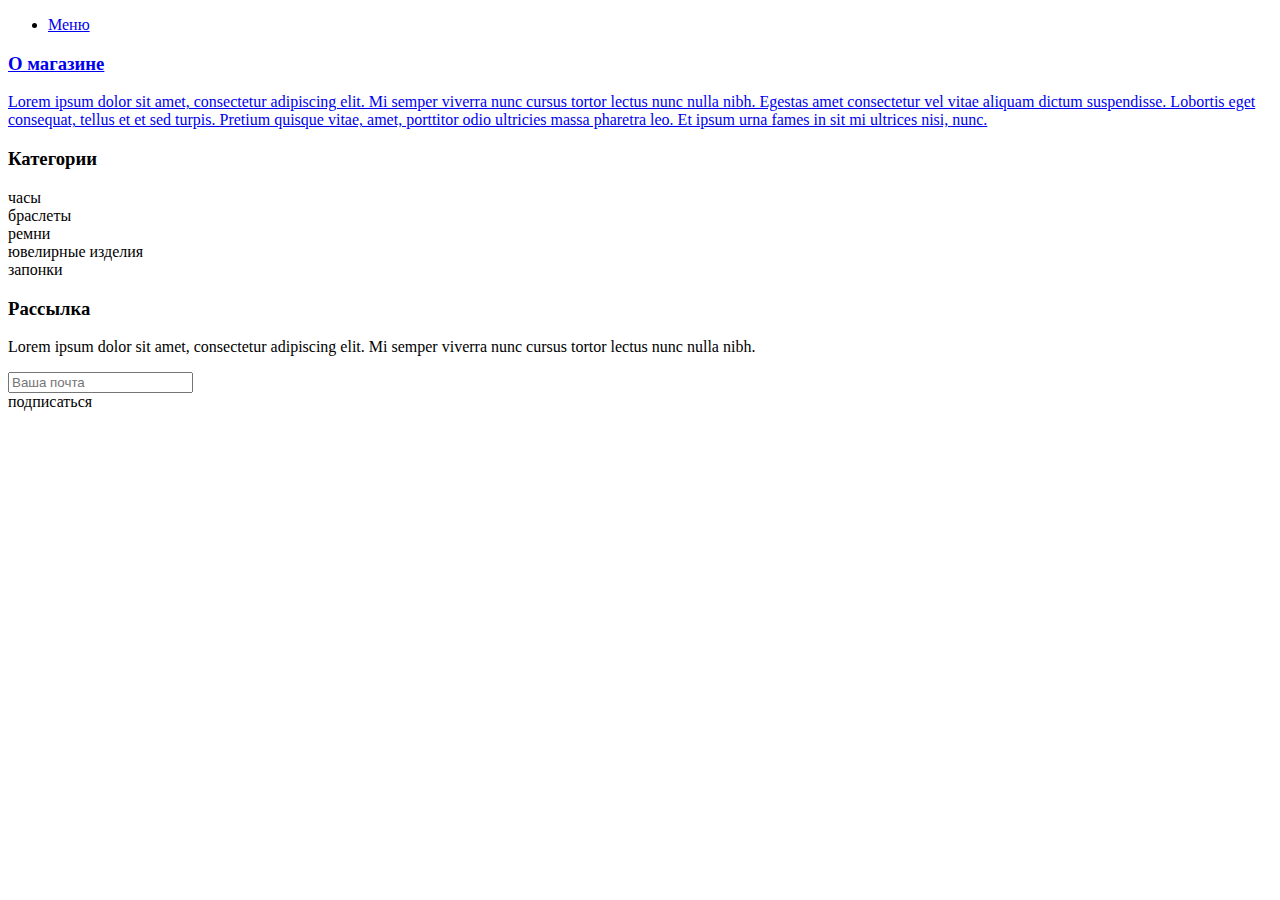
<file: index.html>
<!DOCTYPE html>
<html lang="en-ru">
<head>
    <meta charset="UTF-8">
    <meta http-equiv="X-UA-Compatible" content="IE=edge">
    <meta name="viewport" content="width=device-width, initial-scale=1.0">
    <title>Document</title>
    <link rel="stylesheet" href="css1.css">
</head>
<body>
<div class="menu-bar">
    <ul>
        <li>
            <a href="example.html">Меню</a>
            <ul>
                <li>
                    <a href="example.html">Ссылка</a>
                </li>
                <li>
                    <a class="menu-nav" href="example.html">Подменю</a>
                    <ul>
                        <li>
                            <a class="menu-nav" href="example.html">Подменю</a>
                            <ul>
                                <li><a href="example.html">Ссылка</a></li>
                                <li><a href="example.html">Ссылка</a></li>
                                <li><a href="example.html">Ссылка</a></li>
                                <li><a href="example.html">Ссылка</a></li>
                            </ul>
                        </li>
                        <li><a href="example.html">Ссылка</a></li>
                    </ul>
                </li>
            </ul>
        </li>
    </ul>
</div>
</body>
</html>

<div class="shopInfoImg">
    <div class="shopInfo">
        <div class="shopInfoBorderShop">
            <h3 class="shopInfoShopHeader"><a href="index.html">О магазине</a></h3>
            <p class="shopInfoText1"><a href="index.html">Lorem ipsum dolor sit amet, consectetur adipiscing elit. Mi semper
                viverra nunc cursus tortor lectus nunc nulla nibh. Egestas amet consectetur vel vitae
                aliquam dictum suspendisse. Lobortis eget consequat, tellus et et sed turpis. Pretium
                quisque vitae, amet, porttitor odio ultricies massa pharetra leo. Et ipsum urna fames in sit
                mi ultrices nisi, nunc.</a></p>
        </div>
        <div class="shopInfoCategory">
            <h3 class="shopInfoCategoryHeader">Категории</h3>
            <div class="shopInfoBorder">
                <div class="shopInfoBorder1">часы</div>
                <div class="shopInfoBorder2">браслеты</div>
                <div class="shopInfoBorder3">ремни</div>
                <div class="shopInfoBorder4">ювелирные изделия</div>
                <div class="shopInfoBorder5">запонки</div>
            </div>
        </div>
        <div class="shopInfoMailingList">
            <h3 class="shopInfoMailingListHeader">Рассылка</h3>
            <p class="shopInfoText2">Lorem ipsum dolor sit amet, consectetur adipiscing elit. Mi semper
                viverra nunc cursus tortor lectus nunc nulla nibh.</p>
            <div class="shopInfoInput">
                <label class="shopInfoInput1">
                    <input name="Ваш почта" type="email" placeholder="Ваша почта" class="message"/>
                </label>
                <div class="shopInfoInputSubscribe">
                    <span class="shopInfoInput2">подписаться</span>
                </div>
            </div>
        </div>
    </div>
</div>
</file>
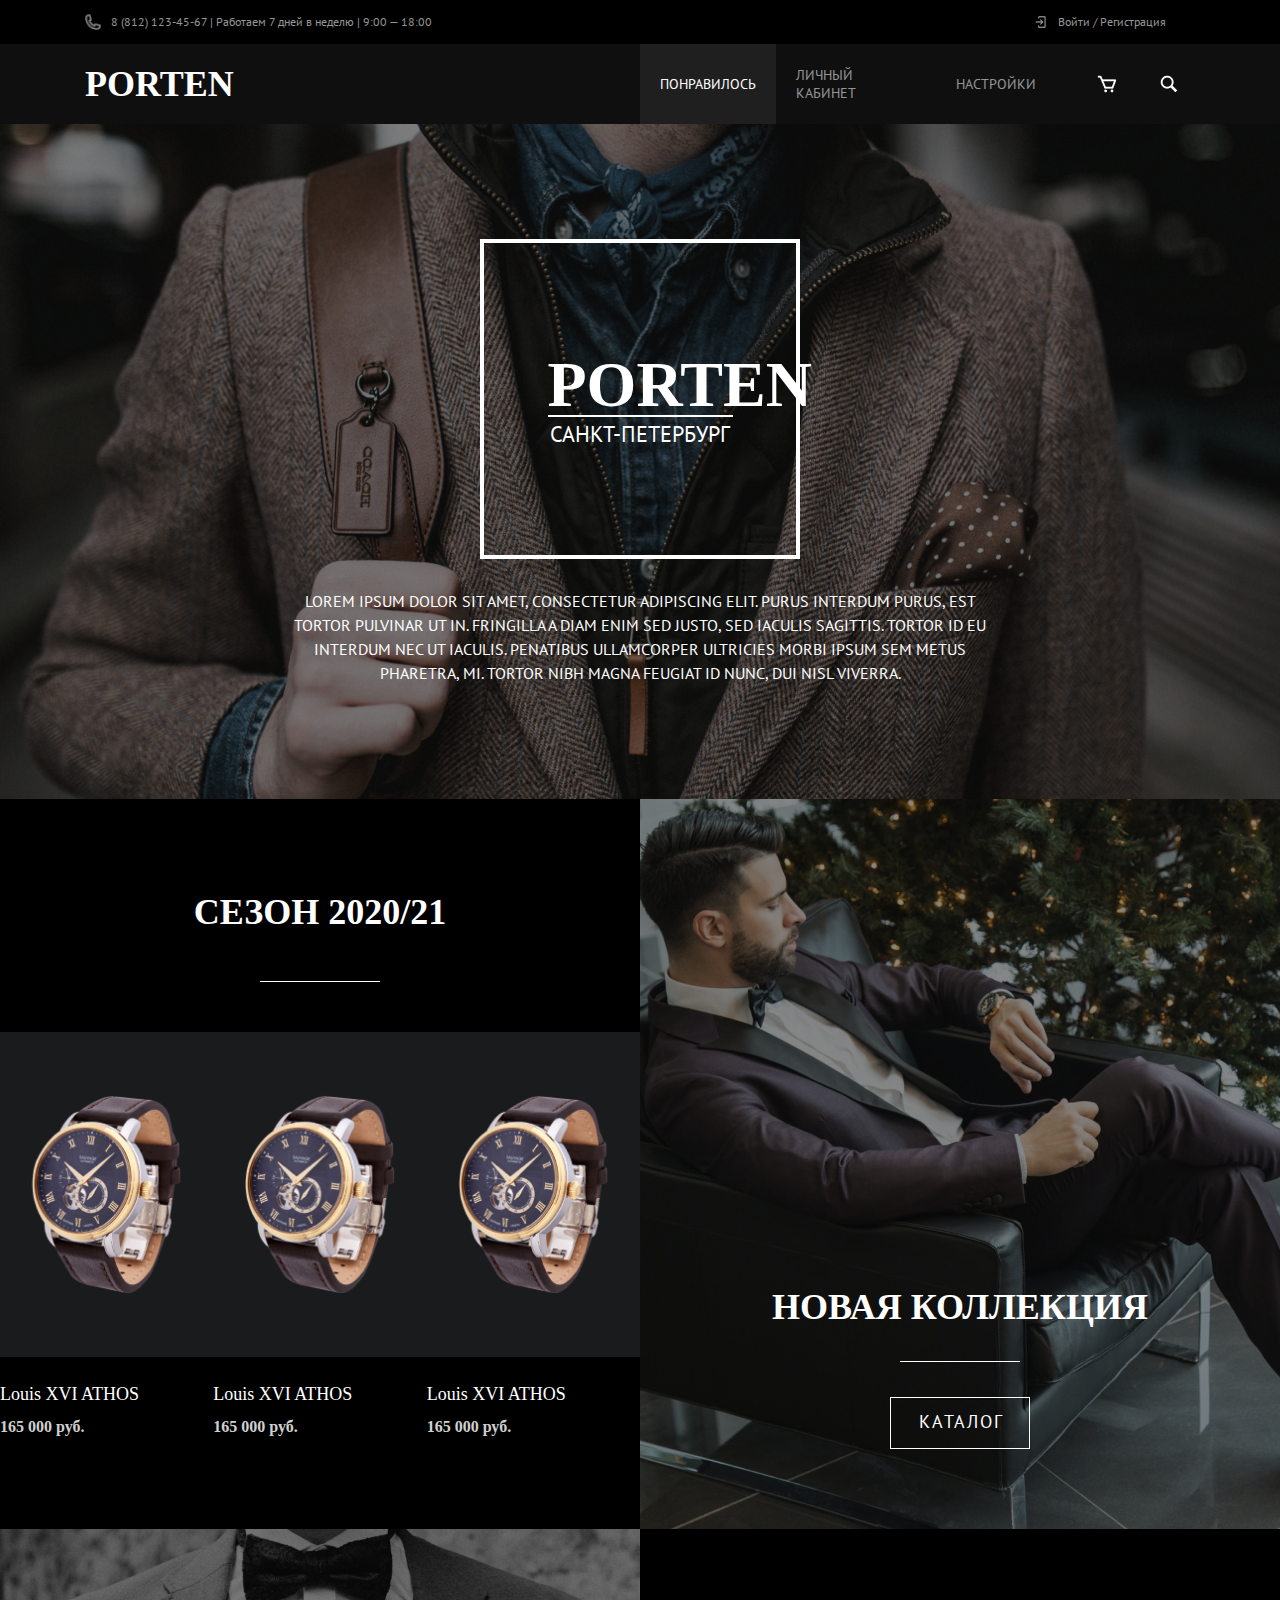
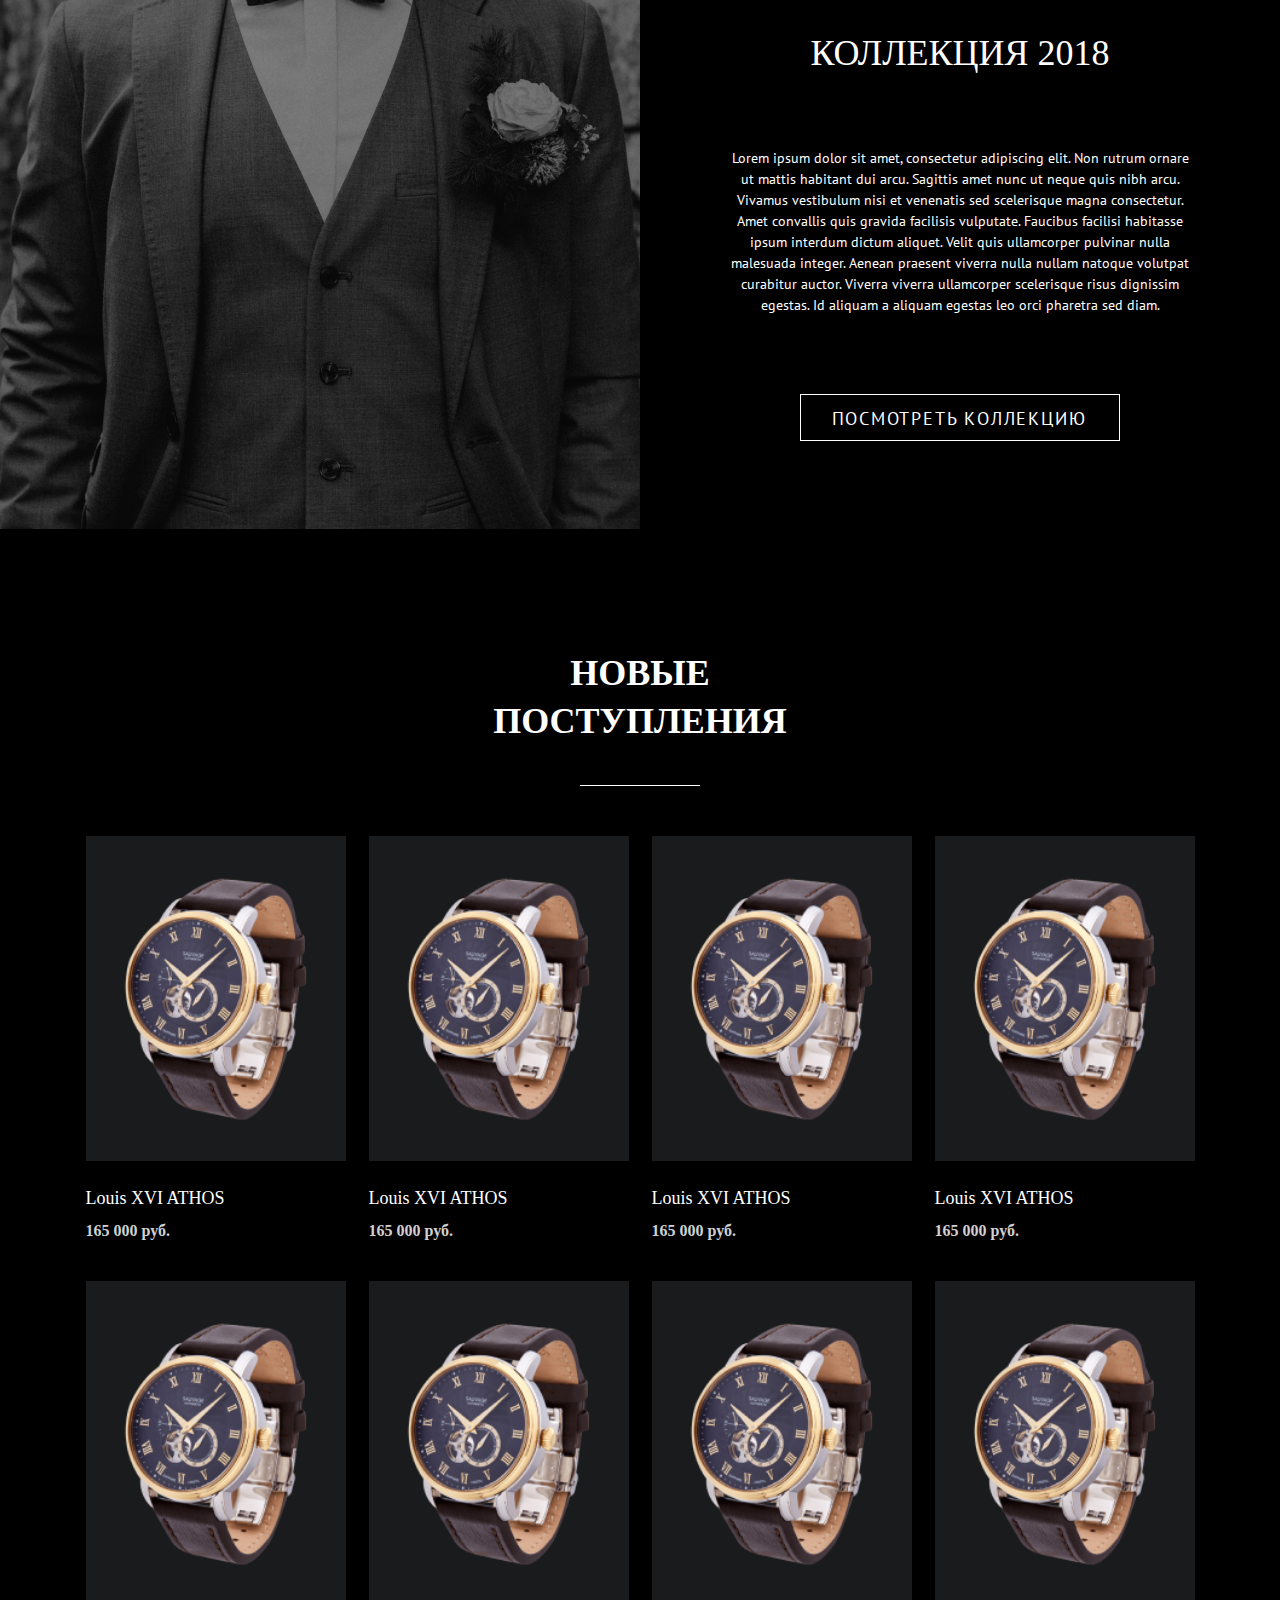
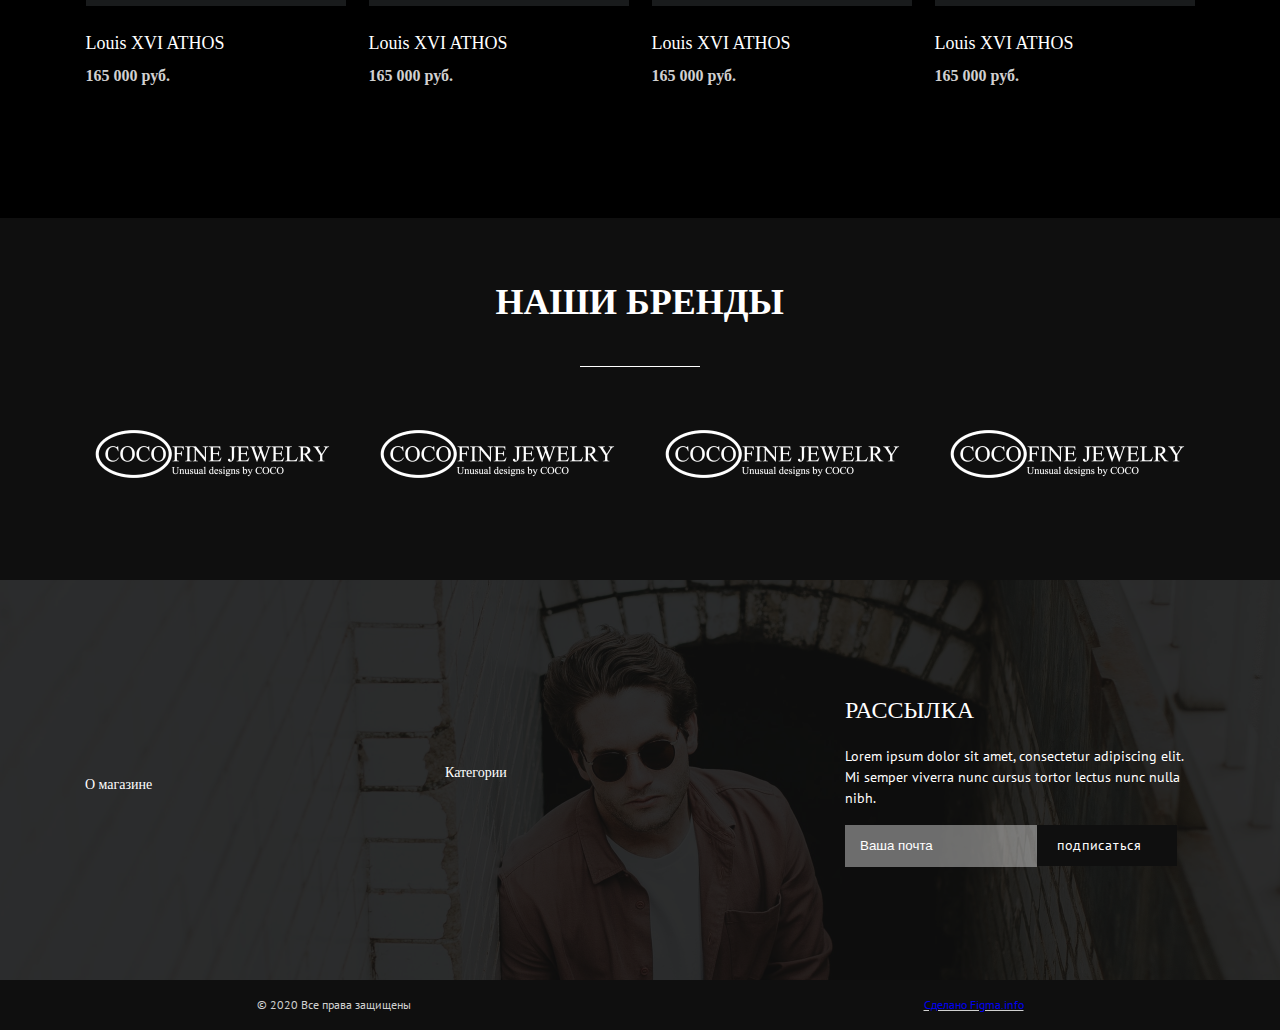
<file: html/index.html>
<!doctype html>
<html lang="ru">
<head>
    <meta charset="UTF-8">
    <meta name="viewport"
          content="width=device-width, user-scalable=no, initial-scale=1.0, maximum-scale=1.0, minimum-scale=1.0">
    <meta http-equiv="X-UA-Compatible" content="ie=edge">
    <title>PORTEN</title>
    <link rel="stylesheet" href="style.css">
    <link rel="preconnect" href="https://fonts.googleapis.com">
    <link rel="preconnect" href="https://fonts.gstatic.com" crossorigin>
    <link href="https://fonts.googleapis.com/css2?family=PT+Sans&display=swap" rel="stylesheet">
    <link rel="preconnect" href="https://fonts.googleapis.com">
    <link rel="preconnect" href="https://fonts.gstatic.com" crossorigin>
    <link href="https://fonts.googleapis.com/css2?family=PT+Sans:wght@700&display=swap" rel="stylesheet">

</head>
<body>
<div class="wrapper">
    <main class="page">
        <div class="headerTop">
            <div class="headerTopBlock">
                <div class="headerTopContent">
                    <p class="headerTopNumber"><span class="headerTopImg1"></span>8 (812) 123-45-67 | Работаем 7 дней в
                        неделю | 9:00 — 18:00 </p>
                    <p class="headerTopRegister"><span class="headerTopImg2"></span>Войти / Регистрация</p>
                </div>
            </div>
        </div>
        <div class="headerBottom">
            <div class="headerBottomContent">
                <h1 class="headerBottomPorten">PORTEN</h1>
                <div class="headerBottomText">
                    <span class="headerBottomText1">Понравилось</span>
                    <span class="headerBottomText2">личный кабинет</span>
                    <span class="headerBottomText3">настройки</span>
                    <span class="headerBottomImg1"></span>
                    <span class="headerBottomImg2"></span>
                </div>
            </div>
        </div>


        <div class="mainScreen">
            <img src="img/Rectangle3.png" class="mainScreenImg" alt="Porten">
            <div class="mainScreenBorder">
                <div class="borderBox">
                    <p class="mainScreenPorten">PORTEN</p>
                    <p class="mainScreenTown">санкт-петербург</p>
                </div>
                <p class="mainScreenText">Lorem ipsum dolor sit amet, consectetur adipiscing elit. Purus interdum
                purus, est tortor pulvinar ut in. Fringilla a diam enim sed justo, sed iaculis sagittis. Tortor
                id eu interdum nec ut iaculis. Penatibus ullamcorper ultricies morbi ipsum sem metus pharetra,
                mi. Tortor nibh magna feugiat id nunc, dui nisl viverra.
                </p>
            </div>
        </div>

        <div class="season2021">
            <div class="season2021Background">
                <div class="season2021Border">
                    <h2 class="seasonHeader">СЕЗОН 2020/21</h2>
                    <p class="line1"></p>
                    <div class="seasonBlock">
                        <div class="seasonBlock1">
                            <div class="seasonBlock1Img1"></div>
                        </div>
                        <div class="seasonBlock2">
                            <div class="seasonBlock2Img2"></div>
                        </div>
                        <div class="seasonBlock3">
                            <div class="seasonBlock3Img3"></div>
                        </div>
                    </div>
                    <div class="seasonProduct">
                        <span class="seasonProductName1">Louis XVI ATHOS</span>
                        <span class="seasonProductName2">Louis XVI ATHOS</span>
                        <span class="seasonProductName3">Louis XVI ATHOS</span>
                    </div>
                    <div class="seasonPrice">
                        <span class="seasonProductPrice1">165 000 руб. </span>
                        <span class="seasonProductPrice2">165 000 руб.  </span>
                        <span class="seasonProductPrice3">165 000 руб.  </span>
                    </div>
                </div>
            </div>
            <div class="collectionImg">
                <h2 class="newCollection">Новая коллекция</h2>
                <p class="line2"></p>
                <div class="newCollectionCatalog">
                    <div class="collectionBorderCatalog">
                        <p class="collectionCatalog">Каталог</p>
                    </div>
                </div>
            </div>
        </div>

        <div class="oldCollection">
            <div class="oldCollectionImg"></div>
            <div class="collection2018">
                <h2 class="collection2018Name">коллекция 2018</h2>
                <p class="collection2018Text">Lorem ipsum dolor sit amet, consectetur adipiscing elit. Non rutrum ornare
                    ut mattis habitant dui arcu. Sagittis amet nunc ut neque quis nibh arcu. Vivamus vestibulum nisi et
                    venenatis sed scelerisque magna consectetur. Amet convallis quis gravida facilisis vulputate.
                    Faucibus facilisi habitasse ipsum interdum dictum aliquet. Velit quis ullamcorper pulvinar nulla
                    malesuada integer. Aenean praesent viverra nulla nullam natoque volutpat curabitur auctor. Viverra
                    viverra ullamcorper scelerisque risus dignissim egestas. Id aliquam a aliquam egestas leo orci
                    pharetra sed diam. </p>
                <div class="collection2018ViewBorder">
                    <p class="collection2018View">посмотреть коллекцию</p>
                </div>
            </div>
        </div>

        <div class="newProductBackground">
            <div class="newProduct">
                <h2>новые поступления</h2>
                <div class="line3"></div>
                <div class="newProductBlockTop">
                    <div class="newProductBlock1"></div>
                    <div class="newProductBlock2"></div>
                    <div class="newProductBlock3"></div>
                    <div class="newProductBlock4"></div>
                 </div>
                <div class="newProductNameTop">
                    <p class="newProductName1">Louis XVI ATHOS</p>
                    <span class="newProductName2">Louis XVI ATHOS</span>
                    <span class="newProductName3">Louis XVI ATHOS</span>
                    <span class="newProductName4">Louis XVI ATHOS</span>
                </div>
                <div class="productPriceTop">
                    <p class="newProductPrice1">165 000 руб. </p>
                    <span class="newProductPrice2">165 000 руб.  </span>
                    <span class="newProductPrice3">165 000 руб.  </span>
                    <span class="newProductPrice4">165 000 руб.  </span>
                </div>
                <div class="newProductBlockBottom">
                    <div class="newProductBlock5"></div>
                    <div class="newProductBlock6"></div>
                    <div class="newProductBlock7"></div>
                    <div class="newProductBlock8"></div>
                </div>
                <div class="newProductNameBottom">
                    <p class="newProductName5">Louis XVI ATHOS</p>
                    <span class="newProductName6">Louis XVI ATHOS</span>
                    <span class="newProductName7">Louis XVI ATHOS</span>
                    <span class="newProductName8">Louis XVI ATHOS</span>
                </div>
                <div class="productPriceBottom">
                    <p class="newProductPrice5">165 000 руб. </p>
                    <span class="newProductPrice6">165 000 руб.  </span>
                    <span class="newProductPrice7">165 000 руб.  </span>
                    <span class="newProductPrice8">165 000 руб.  </span>
                </div>
            </div>
        </div>


        <footer class="footerTop">
            <h2 class="footerTopBrand">наши бренды</h2>
            <p class="line4"></p>
            <div class="footerTopBrand">
                <div class="footerTopBrand1"></div>
                <div class="footerTopBrand2"></div>
                <div class="footerTopBrand3"></div>
                <div class="footerTopBrand4"></div>
            </div>
        </footer>
            <div class="shopInfoImg">
                <div class="shopInfo">
                    <div class="shopInfoBorderShop">
                        <ul class="shopInfoShopHeader"><li>О магазине
                                <ul> <li class="shopInfoText1">Lorem ipsum dolor sit amet, consectetur adipiscing elit. Mi semper
                                viverra nunc cursus tortor lectus nunc nulla nibh. Egestas amet consectetur vel vitae
                                aliquam dictum suspendisse. Lobortis eget consequat, tellus et et sed turpis. Pretium
                                quisque vitae, amet, porttitor odio ultricies massa pharetra leo. Et ipsum urna fames in sit
                                mi ultrices nisi, nunc.
                                    </li>
                                </ul>
                        </ul>
                    </div>
                    <div class="shopInfoCategory">
                        <ul class="shopInfoCategoryHeader">
                            <li>Категории
                        <ul class="shopInfoBorder">
                            <li class="shopInfoBorder1">часы</li>
                            <li class="shopInfoBorder2">браслеты</li>
                            <li class="shopInfoBorder3">ремни</li>
                            <li class="shopInfoBorder4">ювелирные изделия</li>
                            <li class="shopInfoBorder5">запонки</li>
                        </ul>
                        </ul>
                    </div>
                    <div class="shopInfoMailingList">
                        <h3 class="shopInfoMailingListHeader">Рассылка</h3>
                        <p class="shopInfoText2">Lorem ipsum dolor sit amet, consectetur adipiscing elit. Mi semper
                            viverra nunc cursus tortor lectus nunc nulla nibh.</p>
                        <div class="shopInfoInput">
                            <label class="shopInfoInput1">
                                <input name="Ваш почта" type="email" placeholder="Ваша почта" class="message"/>
                            </label>
                            <div class="shopInfoInputSubscribe">
                                <span class="shopInfoInput2">подписаться</span>
                            </div>
                        </div>
                    </div>
                </div>
            </div>

        <div class="footerBottom">
            <p>© 2020 Все права защищены</p>
            <span><a href="https://Figma.info">Сделано Figma.info</a></span>
        </div>
    </main>
</div>


</body>
</html>
</file>
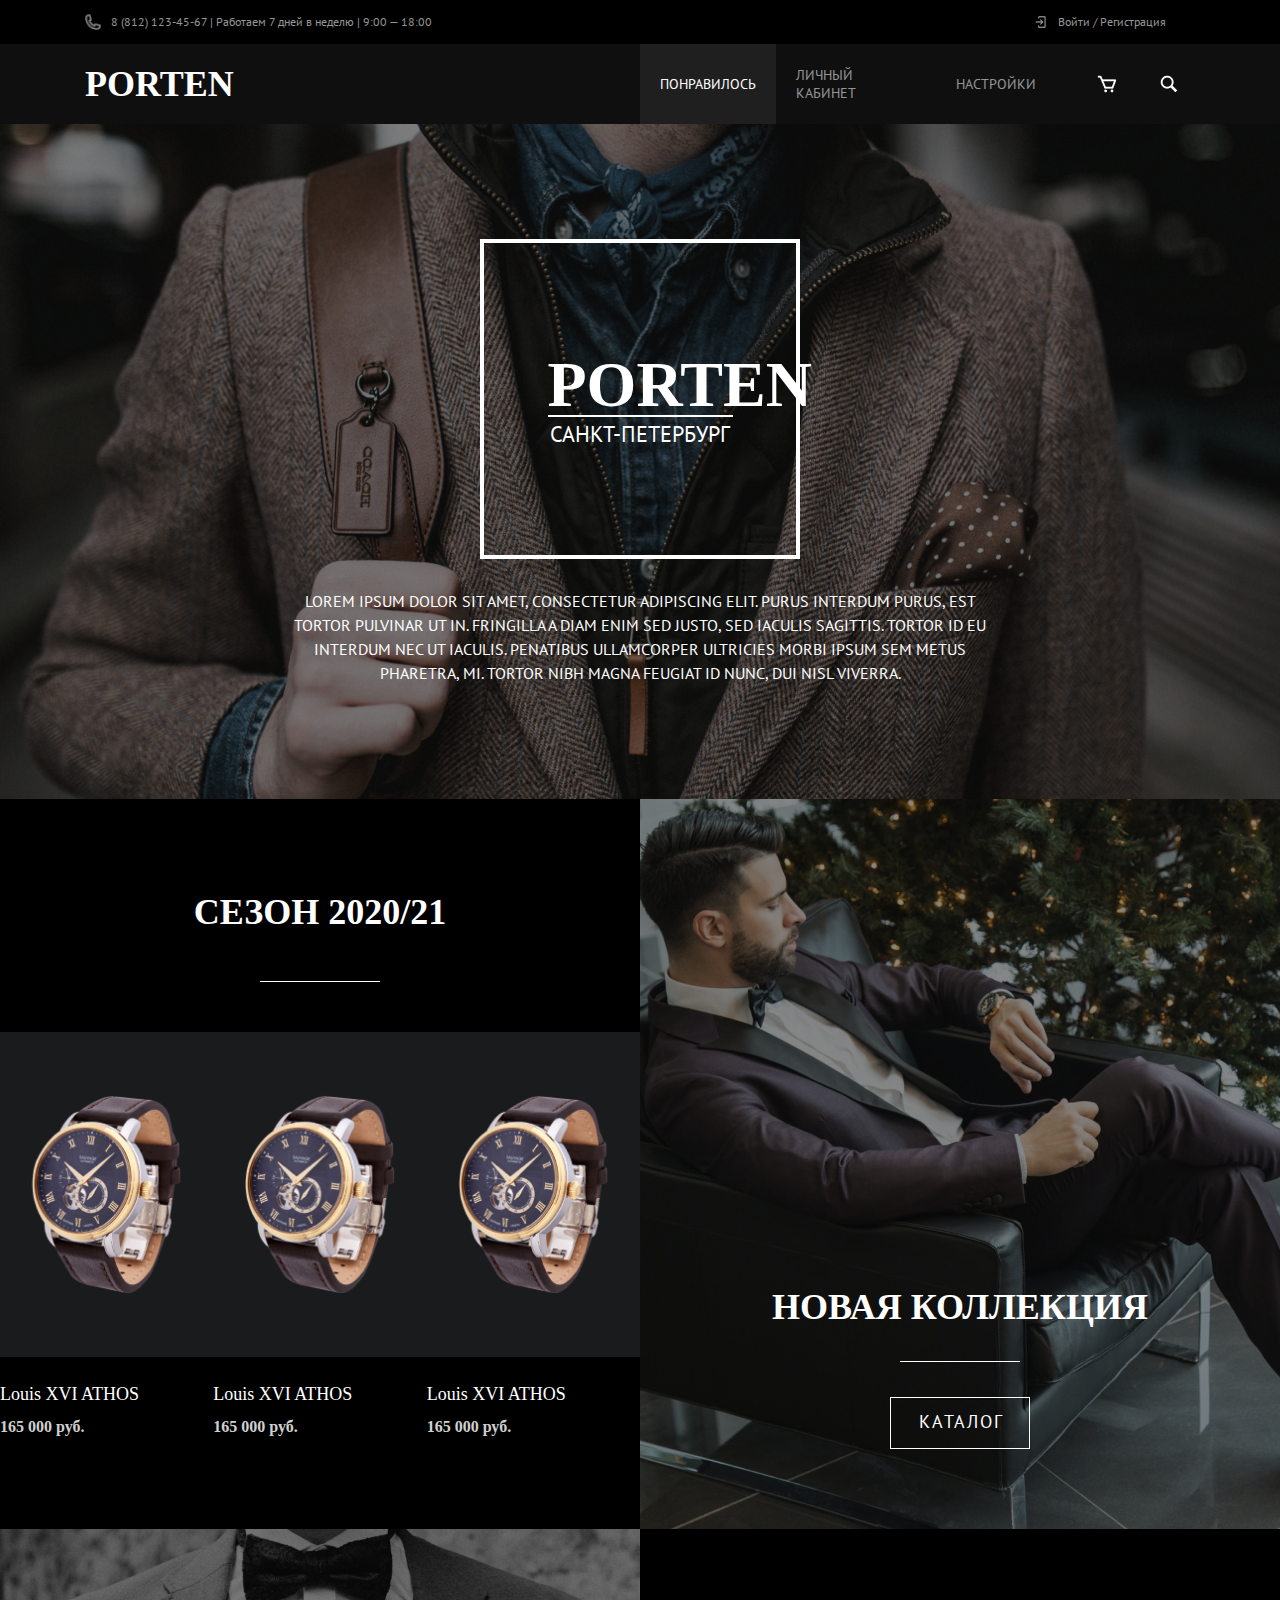
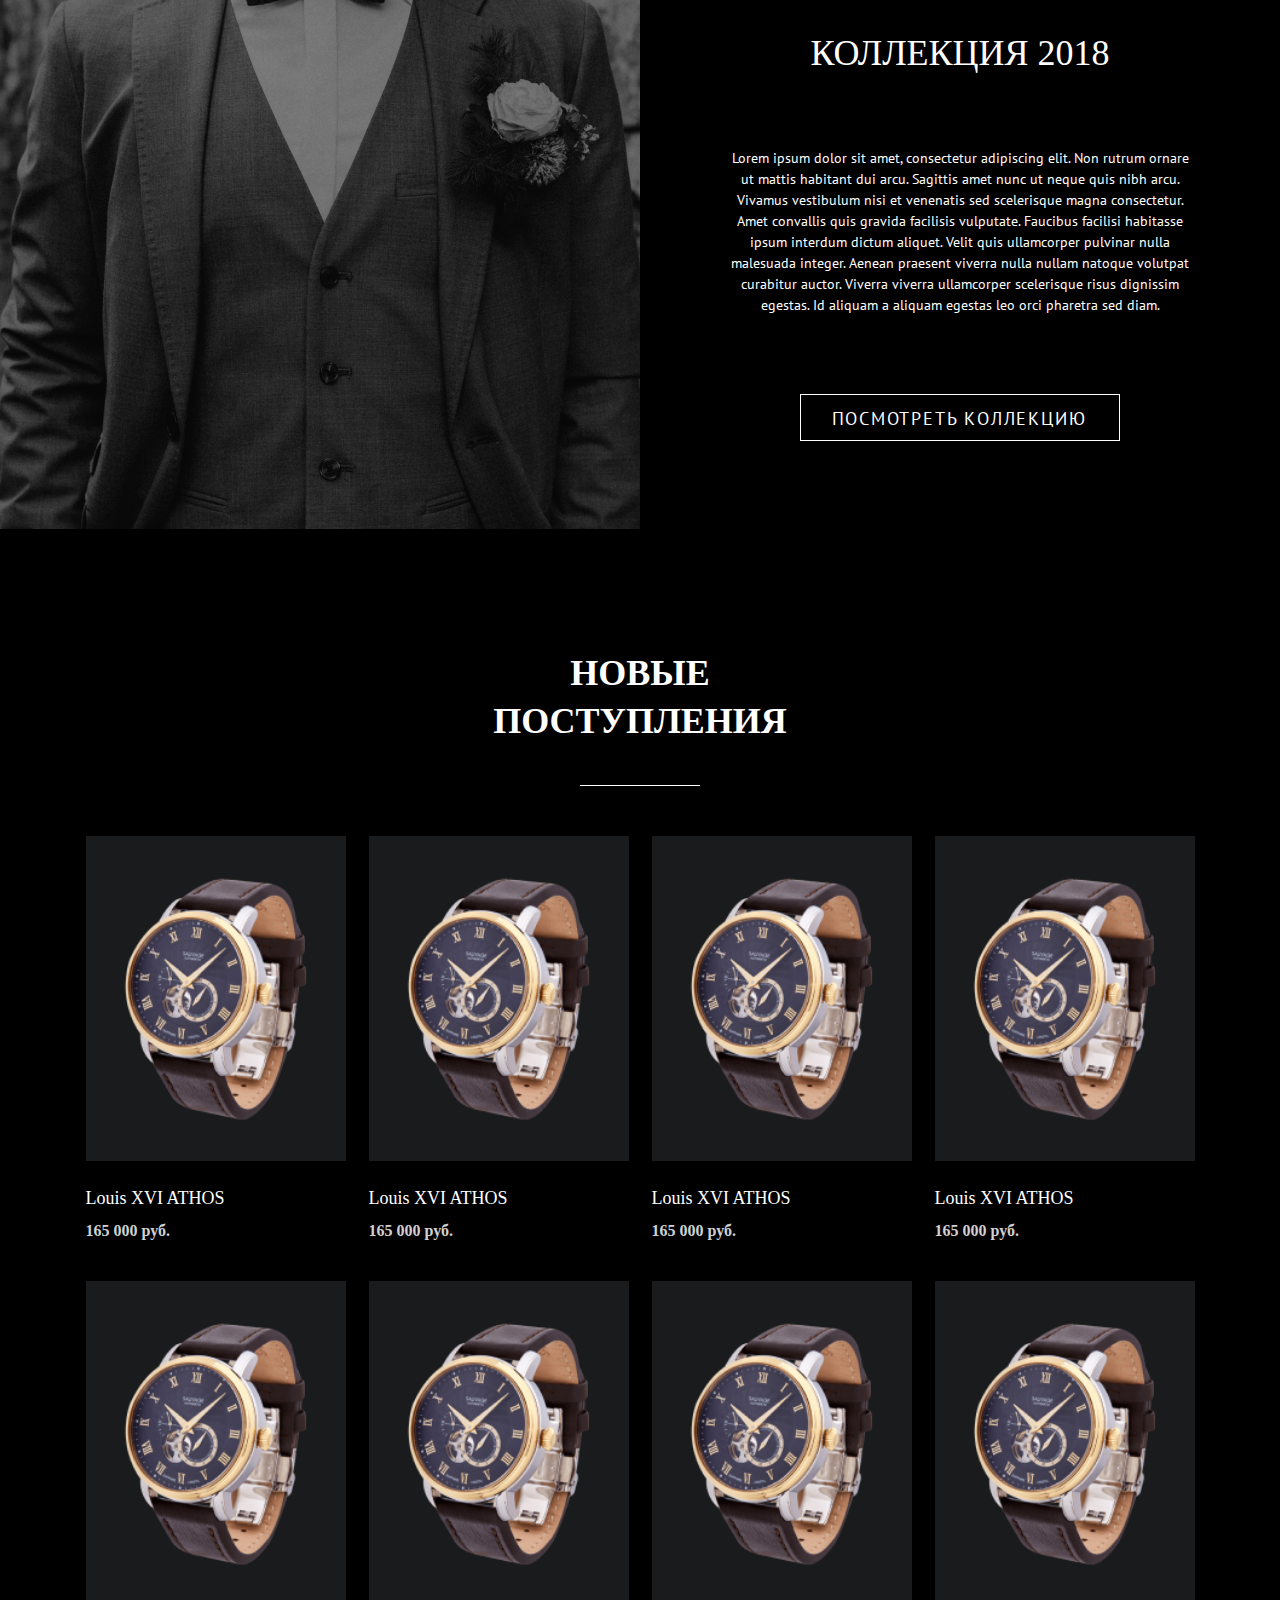
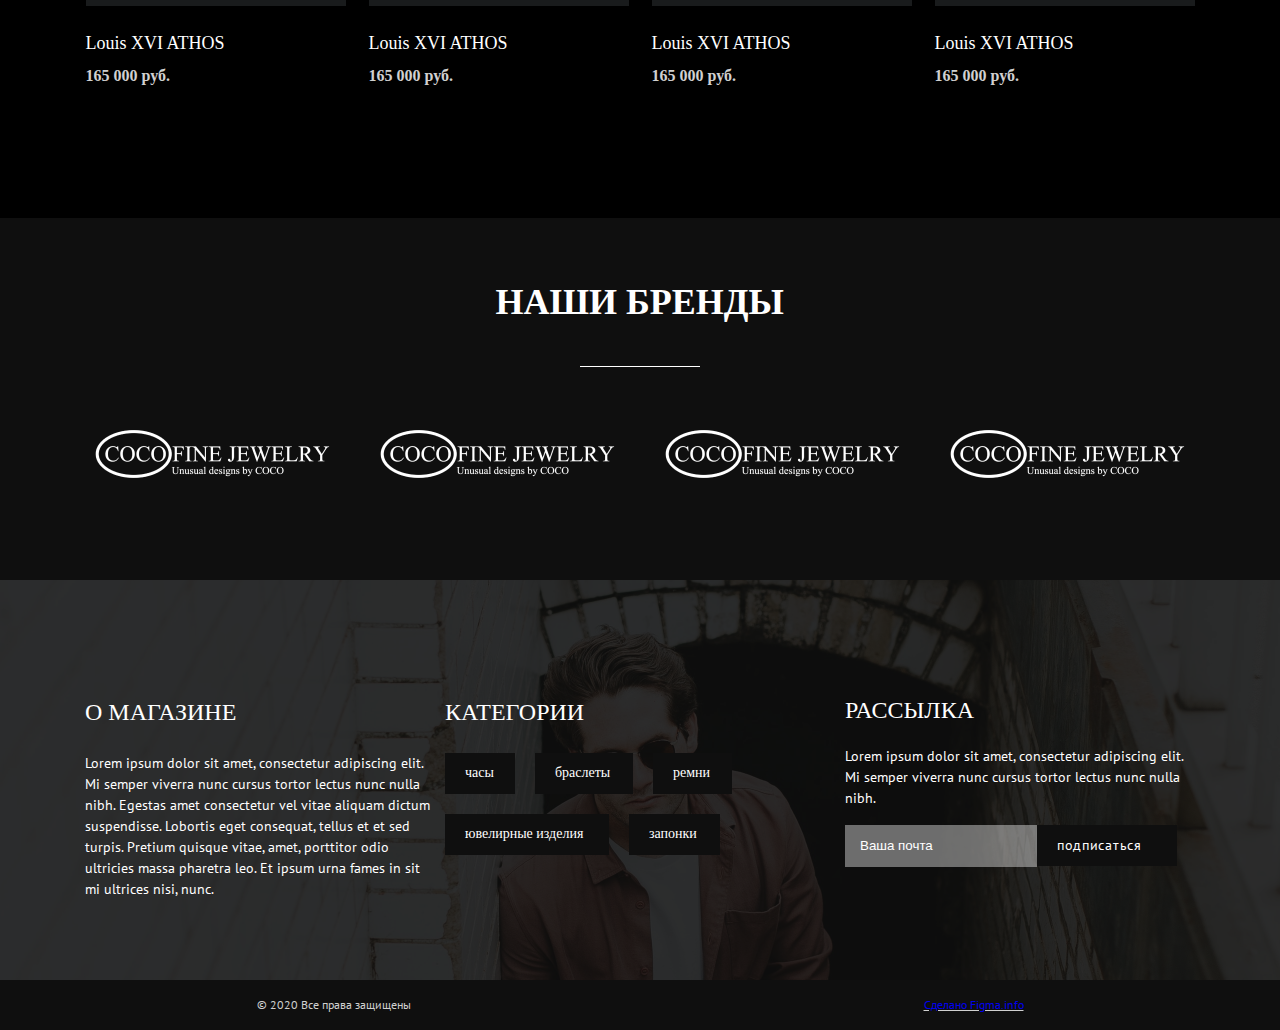
<file: js/html/index.html>
<!doctype html>
<html lang="ru">
<head>
    <meta charset="UTF-8">
    <meta name="viewport"
          content="width=device-width, user-scalable=no, initial-scale=1.0, maximum-scale=1.0, minimum-scale=1.0">
    <meta http-equiv="X-UA-Compatible" content="ie=edge">
    <title>PORTEN</title>
    <link rel="stylesheet" href="style.css">
    <link rel="preconnect" href="https://fonts.googleapis.com">
    <link rel="preconnect" href="https://fonts.gstatic.com" crossorigin>
    <link href="https://fonts.googleapis.com/css2?family=PT+Sans&display=swap" rel="stylesheet">
    <link rel="preconnect" href="https://fonts.googleapis.com">
    <link rel="preconnect" href="https://fonts.gstatic.com" crossorigin>
    <link href="https://fonts.googleapis.com/css2?family=PT+Sans:wght@700&display=swap" rel="stylesheet">

</head>
<body>
<div class="wrapper">
    <main class="page">
        <div class="headerTop">
            <div class="headerTopBlock">
                <div class="headerTopContent">
                    <p class="headerTopNumber"><span class="headerTopImg1"></span>8 (812) 123-45-67 | Работаем 7 дней в
                        неделю | 9:00 — 18:00 </p>
                    <p class="headerTopRegister"><span class="headerTopImg2"></span>Войти / Регистрация</p>
                </div>
            </div>
        </div>
        <div class="headerBottom">
            <div class="headerBottomContent">
                <h1 class="headerBottomPorten">PORTEN</h1>
                <div class="headerBottomText">
                    <span class="headerBottomText1">Понравилось</span>
                    <span class="headerBottomText2">личный кабинет</span>
                    <span class="headerBottomText3">настройки</span>
                    <span class="headerBottomImg1"></span>
                    <span class="headerBottomImg2"></span>
                </div>
            </div>
        </div>


        <div class="mainScreen">
            <img src="img/Rectangle3.png" class="mainScreenImg" alt="Porten">
            <div class="mainScreenBorder">
                <div class="borderBox">
                    <p class="mainScreenPorten">PORTEN</p>
                    <p class="mainScreenTown">санкт-петербург</p>
                </div>
                <p class="mainScreenText">Lorem ipsum dolor sit amet, consectetur adipiscing elit. Purus interdum
                purus, est tortor pulvinar ut in. Fringilla a diam enim sed justo, sed iaculis sagittis. Tortor
                id eu interdum nec ut iaculis. Penatibus ullamcorper ultricies morbi ipsum sem metus pharetra,
                mi. Tortor nibh magna feugiat id nunc, dui nisl viverra.
                </p>
            </div>
        </div>

        <div class="season2021">
            <div class="season2021Background">
                <div class="season2021Border">
                    <h2 class="seasonHeader">СЕЗОН 2020/21</h2>
                    <p class="line1"></p>
                    <div class="seasonBlock">
                        <div class="seasonBlock1">
                            <div class="seasonBlock1Img1"></div>
                        </div>
                        <div class="seasonBlock2">
                            <div class="seasonBlock2Img2"></div>
                        </div>
                        <div class="seasonBlock3">
                            <div class="seasonBlock3Img3"></div>
                        </div>
                    </div>
                    <div class="seasonProduct">
                        <span class="seasonProductName1">Louis XVI ATHOS</span>
                        <span class="seasonProductName2">Louis XVI ATHOS</span>
                        <span class="seasonProductName3">Louis XVI ATHOS</span>
                    </div>
                    <div class="seasonPrice">
                        <span class="seasonProductPrice1">165 000 руб. </span>
                        <span class="seasonProductPrice2">165 000 руб.  </span>
                        <span class="seasonProductPrice3">165 000 руб.  </span>
                    </div>
                </div>
            </div>
            <div class="collectionImg">
                <h2 class="newCollection">Новая коллекция</h2>
                <p class="line2"></p>
                <div class="newCollectionCatalog">
                    <div class="collectionBorderCatalog">
                        <p class="collectionCatalog">Каталог</p>
                    </div>
                </div>
            </div>
        </div>

        <div class="oldCollection">
            <div class="oldCollectionImg"></div>
            <div class="collection2018">
                <h2 class="collection2018Name">коллекция 2018</h2>
                <p class="collection2018Text">Lorem ipsum dolor sit amet, consectetur adipiscing elit. Non rutrum ornare
                    ut mattis habitant dui arcu. Sagittis amet nunc ut neque quis nibh arcu. Vivamus vestibulum nisi et
                    venenatis sed scelerisque magna consectetur. Amet convallis quis gravida facilisis vulputate.
                    Faucibus facilisi habitasse ipsum interdum dictum aliquet. Velit quis ullamcorper pulvinar nulla
                    malesuada integer. Aenean praesent viverra nulla nullam natoque volutpat curabitur auctor. Viverra
                    viverra ullamcorper scelerisque risus dignissim egestas. Id aliquam a aliquam egestas leo orci
                    pharetra sed diam. </p>
                <div class="collection2018ViewBorder">
                    <p class="collection2018View">посмотреть коллекцию</p>
                </div>
            </div>
        </div>

        <div class="newProductBackground">
            <div class="newProduct">
                <h2>новые поступления</h2>
                <div class="line3"></div>
                <div class="newProductBlockTop">
                    <div class="newProductBlock1"></div>
                    <div class="newProductBlock2"></div>
                    <div class="newProductBlock3"></div>
                    <div class="newProductBlock4"></div>
                 </div>
                <div class="newProductNameTop">
                    <p class="newProductName1">Louis XVI ATHOS</p>
                    <span class="newProductName2">Louis XVI ATHOS</span>
                    <span class="newProductName3">Louis XVI ATHOS</span>
                    <span class="newProductName4">Louis XVI ATHOS</span>
                </div>
                <div class="productPriceTop">
                    <p class="newProductPrice1">165 000 руб. </p>
                    <span class="newProductPrice2">165 000 руб.  </span>
                    <span class="newProductPrice3">165 000 руб.  </span>
                    <span class="newProductPrice4">165 000 руб.  </span>
                </div>
                <div class="newProductBlockBottom">
                    <div class="newProductBlock5"></div>
                    <div class="newProductBlock6"></div>
                    <div class="newProductBlock7"></div>
                    <div class="newProductBlock8"></div>
                </div>
                <div class="newProductNameBottom">
                    <p class="newProductName5">Louis XVI ATHOS</p>
                    <span class="newProductName6">Louis XVI ATHOS</span>
                    <span class="newProductName7">Louis XVI ATHOS</span>
                    <span class="newProductName8">Louis XVI ATHOS</span>
                </div>
                <div class="productPriceBottom">
                    <p class="newProductPrice5">165 000 руб. </p>
                    <span class="newProductPrice6">165 000 руб.  </span>
                    <span class="newProductPrice7">165 000 руб.  </span>
                    <span class="newProductPrice8">165 000 руб.  </span>
                </div>
            </div>
        </div>


        <footer class="footerTop">
            <h2 class="footerTopBrand">наши бренды</h2>
            <p class="line4"></p>
            <div class="footerTopBrand">
                <div class="footerTopBrand1"></div>
                <div class="footerTopBrand2"></div>
                <div class="footerTopBrand3"></div>
                <div class="footerTopBrand4"></div>
            </div>
        </footer>
            <div class="shopInfoImg">
                <div class="shopInfo">
                    <div class="shopInfoBorderShop">
                        <h3 class="shopInfoShopHeader">О магазине</h3>
                        <p class="shopInfoText1">Lorem ipsum dolor sit amet, consectetur adipiscing elit. Mi semper
                            viverra nunc cursus tortor lectus nunc nulla nibh. Egestas amet consectetur vel vitae
                            aliquam dictum suspendisse. Lobortis eget consequat, tellus et et sed turpis. Pretium
                            quisque vitae, amet, porttitor odio ultricies massa pharetra leo. Et ipsum urna fames in sit
                            mi ultrices nisi, nunc.</p>
                    </div>
                    <div class="shopInfoCategory">
                        <h3 class="shopInfoCategoryHeader">Категории</h3>
                        <div class="shopInfoBorder">
                            <div class="shopInfoBorder1">часы</div>
                            <div class="shopInfoBorder2">браслеты</div>
                            <div class="shopInfoBorder3">ремни</div>
                            <div class="shopInfoBorder4">ювелирные изделия</div>
                            <div class="shopInfoBorder5">запонки</div>
                        </div>
                    </div>
                    <div class="shopInfoMailingList">
                        <h3 class="shopInfoMailingListHeader">Рассылка</h3>
                        <p class="shopInfoText2">Lorem ipsum dolor sit amet, consectetur adipiscing elit. Mi semper
                            viverra nunc cursus tortor lectus nunc nulla nibh.</p>
                        <div class="shopInfoInput">
                            <label class="shopInfoInput1">
                                <input name="Ваш почта" type="email" placeholder="Ваша почта" class="message"/>
                            </label>
                            <div class="shopInfoInputSubscribe">
                                <span class="shopInfoInput2">подписаться</span>
                            </div>
                        </div>
                    </div>
                </div>
            </div>

        <div class="footerBottom">
            <p>© 2020 Все права защищены</p>
            <span><a href="https://Figma.info">Сделано Figma.info</a></span>
        </div>
    </main>
</div>


</body>
</html>
</file>
<file: css1.css>
div.menu-bar ul ul {
    display: none;
}

div.menu-bar li:hover > ul {
    display: block;
}
</file>
<file: html/style.css>
body {
    -ms-text-size-adjust: 100%;-moz-text-size-adjust: 100%;-webkit-text-size-adjust: 100%;
    line-height: 1;
    font-size: 14px;
}
/*-----------------------------------*/
*{padding: 0;margin: 0;border: 0;}
*,*:before,*:after{-moz-box-sizing: border-box;-webkit-box-sizing: border-box;box-sizing: border-box;}
:focus,:active{outline: none;}
a:focus,a:active{outline: none;}
aside,nav,footer,header,section{display: block;}
html,body {height: 100%;}
input::-ms-clear{display: none;}
button{cursor: pointer;}
button::-moz-focus-inner {padding:0;border:0;}
a, a:visited{text-decoration: none;}
a:hover{text-decoration: none;}
ul li{list-style: none;}
img{vertical-align: top;}
h1,h2,h3,h4,h5,h6{font-weight: inherit;font-size: inherit}
/*--------------------------------------------------------------------*/

body {

}

.wrapper {
    display: flex;
    flex-direction: column;
    justify-content: center;
    align-items: center;
    text-align: center;
    flex: 1 1 auto;
}

.page {
    width: 100%;
}

/* header */

/*.header {
    display: flex;
    flex-direction: column;
    align-items: center;
    text-align: center;

    width: 100%;
    height: 124px;
}
*/
.headerTop {
    display: flex;
    justify-content: center;

    width: 100%;
    height: 44px;
    color: #969696;
    background: #000000;
}

.headerTopBlock {
    display: flex;
    align-items: center;

    width: 100%;
    max-width: 1110px;
}

.headerTopContent {
    display: flex;
    justify-content: space-between;
    flex-wrap: wrap;

    width: 100%;
    height: 16px;
    font-family: 'PT Sans', fantasy;
    font-style: normal;
    font-weight: 400;
    font-size: 12px;
    line-height: 16px;
}

.headerTopImg1 {
    width: 100%;
    max-width: 16px;
    height: 16px;
    margin-right: 10px;
    background: url("img/Vector.png") 0 0/100% auto no-repeat;
}

.headerTopNumber {
    display: flex;
    text-align: left;
    width: 355px;
}

.headerTopImg2 {
    left:-20px;
    width: 100%;
    max-width: 14px;
    height: 14px;
    margin-right: 10px;
    background: url("img/ic_sharp-log-in (1).png") 0 0/100% auto no-repeat;
}

.headerTopRegister {
    display: flex;
    justify-content: center;
    align-items: center;
    text-align: right;

    width: 150px;
    height: 16px;
    margin-right: 20px;

}

.headerBottom {
    display: flex;
    justify-content: space-around;
    width: 100%;
    height: 80px;
    color: #FFFFFF;
    background: #0F0F0F;
}

.headerBottomContent{
    display: flex;
    align-items: center;
    text-align: center;
    width: 100%;
    max-width: 1110px;
}

.headerBottomPorten {
    display: flex;
    text-align: left;
    width: 100%;
    font-family: 'Post No Bills Jaffna', fantasy;
    font-style: normal;
    font-weight: 700;
    font-size: 36px;
    line-height: 54px;

    color: #FFFFFF;
}

.headerBottomText {
    display: flex;
    align-items: center;
    text-align: left;
    flex-wrap: wrap;
    width: 100%;
    height: 100%;
    font-family: 'PT Sans', fantasy;
    font-style: normal;
    font-weight: 400;
    font-size: 14px;
    line-height: 18px;
    text-transform: uppercase;
    color: #FFFFFF;
}

.headerBottomText1 {
    display: flex;
    justify-content: center;
    align-items: center;
    width: 136px;
    height: 80px;
    background: #1F1F1F;
}

.headerBottomText2 {
    display: flex;
    width: 120px;
    margin: 0 20px 0;
    color: #969696;
}

.headerBottomText3 {
    display: flex;
    width: 80px;
    margin: 0 20px 0;
    color: #969696;
}

.headerBottomImg1 {
    display: flex;
    width: 100%;
    max-width: 22px;
    height: 22px;
    margin: 0 40px 0;
    background: url("img/bx_bx-cart.png") center/100% auto no-repeat;
}

.headerBottomImg2 {
    display: flex;
    width: 100%;
    max-width: 22px;
    height: 22px;
    background: url("img/gridicons_search.png") 0 0/100% auto no-repeat;
}



/* body PART 1 */



.mainScreen {
    display: flex;
    flex-direction: column;
    justify-content: center;
    align-items: center;
    text-align: center;
    color: #FFFFFF;
    overflow: hidden;
    width: 100%;
    height: 100%;
}

.mainScreenImg {
    width: calc((1920px + 100vw) / 2);
    height: 100%;
    max-height: 810px;
}

.mainScreenBorder {
    display: flex;
    flex-direction: column;
    justify-content: space-evenly;
    align-items: center;
    text-align: center;
    position: absolute;
    width: 100%;
    max-height: 810px;
}


.borderBox {
    display: flex;
    flex-direction: column;
    justify-content: center;
    align-items: center;
    text-align: center;
    margin: auto;
    width: 320px;
    height: 320px;
    border: 4px solid #FFFFFF;
}

.mainScreenPorten {
    font-family: 'Post No Bills Jaffna', fantasy;
    font-style: normal;
    font-weight: 700;
    font-size: 64px;
    line-height: 96px;
    width: 185px;
    height: 80px;
    border-bottom: 2px solid #FFFFFF;
}

.mainScreenTown {
    font-family: 'PT Sans', fantasy;
    font-style: normal;
    font-weight: 400;
    font-size: 22px;
    line-height: 35px;
    width: 185px;
    height: 44px;
    text-transform: uppercase;
}

.mainScreenText {
    width: 100%;
    height: 100%;
    max-width: 730px;
    max-height: 96px;
    margin-top: 30px;
    font-family: 'PT Sans', fantasy;
    font-style: normal;
    font-weight: 400;
    font-size: 16px;
    line-height: 24px;

    text-align: center;
    text-transform: uppercase;
}



/* body PART 2 */



.season2021 {
    display: flex;
    text-align: center;
    justify-content: center;
    align-items: center;

    width: 100%;
    height: 730px;
    color: #FFFFFF;
}

.season2021 h2 {
    display: flex;
    justify-content: center;
    align-items: center;
    text-align: center;

    font-family: 'Playfair Display', fantasy;
    font-style: normal;
    font-weight: 700;
    font-size: 36px;
    line-height: 48px;
    text-transform: uppercase;

    width: 100%;

}

.season2021Background {
    display: flex;
    justify-content: center;
    align-items: center;
    width: 100%;
    max-width: 1040px;
    height: 730px;
    background: url("img/Rectangle 7.png") 0 0/100% 100% no-repeat;
}

.season2021Border {
    width: 100%;
    max-width: 880px;
    height: 730px;

}

.seasonHeader {
    display: flex;
    text-align: center;
    justify-content: center;
    align-items: center;

    width: 100%;
    height: 39px;
    margin: 93px 0 50px 0;

}

.line1 {
    width: 100%;
    max-width: 120px;
    margin: auto;
    border-bottom: 1px solid;
}

.seasonBlock {
    display: flex;
    justify-content: space-around;

    width: 100%;
    height: 325px;
    margin: 50px 0 25px 0;
}

.seasonBlock1 {
    display: flex;
    align-items: center;
    justify-content: center;

    width: 100%;
    max-width: 260px;
    height: 325px;
    background: #191B1C;
}

.seasonBlock1Img1 {
    width: 100%;
    max-width: 215px;
    height: 214px;
    background: url("img/62050.png") 50%/100% auto no-repeat;
}

.seasonBlock2 {
    display: flex;
    align-items: center;
    justify-content: center;

    width: 100%;
    max-width: 260px;
    height: 325px;
    background: #191B1C;
}

.seasonBlock2Img2 {
    width: 100%;
    max-width: 215px;
    height: 214px;
    background: url("img/62050.png") 50%/100% auto no-repeat;
}

.seasonBlock3 {
    display: flex;
    align-items: center;
    justify-content: center;

    width: 100%;
    max-width: 260px;
    height: 325px;
    background: #191B1C;
}

.seasonBlock3Img3 {
    width: 100%;
    max-width: 215px;
    height: 214px;
    background: url("img/62050.png") 50%/100% auto no-repeat;
}

.seasonProduct {
    display: flex;
    justify-content: space-around;
    text-align: left;
    width: 100%;
    margin-bottom: 10px;

    font-family: 'Playfair Display', fantasy;
    font-style: normal;
    font-weight: 400;
    font-size: 18px;
    line-height: 24px;
    /* identical to box height */


    /* white */

    color: #FFFFFF;
}

.seasonProductName1 {
    width: 100%;
    max-width: 260px;
}

.seasonProductName2 {
    width: 100%;
    max-width: 260px;
}

.seasonProductName3 {
    width: 100%;
    max-width: 260px;
}

.seasonPrice {
    display: flex;
    justify-content: space-around;
    text-align: left;
    width: 100%;

    font-family: 'Playfair Display', fantasy;
    font-style: normal;
    font-weight: 700;
    font-size: 16px;
    line-height: 21px;

    /* light-gray */

    color: #D0D0D0;
}

.seasonProductPrice1 {
    width: 100%;
    max-width: 260px;
}

.seasonProductPrice2 {
    width: 100%;
    max-width: 260px;
}

.seasonProductPrice3 {
    width: 100%;
    max-width: 260px;
}

.collectionImg {
    width: 100%;
    max-width: 880px;
    max-height: 730px;
    background: url("img/Rectangle 8.png") 0 0/auto 100% no-repeat;
}

.newCollection {
    margin: 484px 0 30px 0;
}

.line2 {
    width: 100%;
    max-width: 120px;
    border-bottom: 1px solid;
    margin: auto;
}

.newCollectionCatalog {
    display: flex;
    justify-content: center;
    margin-bottom: 100px;

}

.collectionBorderCatalog {
    width: 100%;
    max-width: 140px;
    height: 52px;
    border: 1px solid #FFFFFF;
    padding: 12px 28px;
    margin-top: 35px;
}

.collectionCatalog {
    width: 100%;
    max-width: 82px;
    height: 23px;

    font-family: 'PT Sans', fantasy;
    font-style: normal;
    font-weight: 400;
    font-size: 18px;
    line-height: 23px;
    text-align: center;
    letter-spacing: 0.1em;
    text-transform: uppercase;

}


/* body PART 3 */


.oldCollection {
    display: flex;
    text-align: center;
    justify-content: center;
    align-items: center;
    width: 100%;
    max-width: 1920px;
    height: 600px;
    margin: auto;
}

.oldCollectionImg {
    display: flex;
    text-align: center;
    justify-content: center;
    align-items: center;
    width: 100%;
    max-width: 880px;
    height: 100%;
    max-height: 600px;
    background: url("img/Rectangle 9.png") 50%/auto 100% no-repeat;
}

.collection2018 {
    display: flex;
    align-items: center;
    flex-direction: column;
    color: #FFFFFF;

    width: 100%;
    max-width: 1040px;
    height: 600px;
    background: url("img/Rectangle 8 (1).png") right/100% 100% no-repeat;
}

.collection2018Name {
    width: 100%;
    max-width: 376px;
    height: 39px;
    margin-top: 100px;
    margin-bottom: 80px;

    font-family: 'Playfair Display', fantasy;
    font-style: normal;
    font-weight: 400;
    font-size: 36px;
    line-height: 48px;
    text-align: center;
    text-transform: uppercase;
}

.collection2018Text {
    width: 100%;
    max-width: 471px;
    height: 173px;
    margin-bottom: 73px;

    font-family: 'PT Sans', fantasy;
    font-style: normal;
    font-weight: 400;
    font-size: 14px;
    line-height: 150%;

    text-align: center;
}

.collection2018ViewBorder {
    display: flex;
    width: 100%;
    max-width: 320px;
    height: 47px;
    border: 1px solid #FFFFFF;
    padding: 12px 28px;
}

.collection2018View {
    width: 100%;
    max-width: 260px;
    height: 23px;

    font-family: 'PT Sans', fantasy;
    font-style: normal;
    font-weight: 400;
    font-size: 18px;
    line-height: 23px;
    text-align: center;
    letter-spacing: 0.1em;
    text-transform: uppercase;
}


/*  body PART 4  */


.newProductBackground {
    width: 100%;
    max-width: 1920px;
    height: 1289px;
    margin: auto;

    background: url("img/Rectangle 10.png") 0 0/100% 100% no-repeat;
    color: #FFFFFF;
}

.newProduct {
    display: flex;
    justify-content: center;
    align-items: center;
    text-align: center;
    flex-direction: column;
    margin: auto;
    width: 100%;
    max-width: 1109px;
}

.newProduct h2 {
    width: 100%;
    max-width: 440px;
    margin-top: 120px;
    margin-bottom: 40px;

    font-family: 'Playfair Display', fantasy;
    font-style: normal;
    font-weight: 700;
    font-size: 36px;
    line-height: 48px;
    /* identical to box height */

    text-transform: uppercase;

}

.line3 {
    width: 100%;
    max-width: 120px;
    margin: auto;
    border-bottom: 1px solid;
}

.newProductBlockTop {
    display: flex;
    text-align: center;
    justify-content: space-between;
    align-items: center;
    width: 100%;
    margin-top: 50px;
}

.newProductBlock1 {
    width: 100%;
    max-width: 260px;
    height: 325px;
    background: #191B1C url("img/62050.png") 50%/100% auto no-repeat;
}

.newProductBlock2 {
    width: 100%;
    max-width: 260px;
    height: 325px;
    background: #191B1C url("img/62050.png") 50%/100% auto no-repeat;
}

.newProductBlock3 {
    width: 100%;
    max-width: 260px;
    height: 325px;
    background: #191B1C url("img/62050.png") 50%/100% auto no-repeat;
}

.newProductBlock4 {
    width: 100%;
    max-width: 260px;
    height: 325px;
    background: #191B1C url("img/62050.png") 50%/100% auto no-repeat;
}


.newProductNameTop {
    display: flex;
    justify-content: space-between;
    width: 100%;
    height: 24px;
    text-align: left;
    margin: 25px 0 10px 0;

    font-family: 'Playfair Display', fantasy;
    font-style: normal;
    font-weight: 400;
    font-size: 18px;
    line-height: 24px;
}

.newProductName1 {
    width: 100%;
    max-width: 260px;
}

.newProductName2 {
    width: 100%;
    max-width: 260px;
}

.newProductName3 {
    width: 100%;
    max-width: 260px;
}

.newProductName4 {
    width: 100%;
    max-width: 260px;
}

.productPriceTop {
    display: flex;
    justify-content: space-between;
    text-align: left;
    width: 100%;
    height: 21px;

    font-family: 'Playfair Display', fantasy;
    font-style: normal;
    font-weight: 700;
    font-size: 16px;
    line-height: 21px;

    /* light-gray */

    color: #D0D0D0;
}

.newProductPrice1 {
    width: 100%;
    max-width: 260px;
}

.newProductPrice2 {
    width: 100%;
    max-width: 260px;
}

.newProductPrice3 {
    width: 100%;
    max-width: 260px;
}

.newProductPrice4 {
    width: 100%;
    max-width: 260px;
}

.newProductBlockBottom {
    display: flex;
    text-align: center;
    justify-content: space-between;
    align-items: center;
    width: 100%;
    margin-top: 40px;
}

.newProductBlock5 {
    width: 100%;
    max-width: 260px;
    height: 325px;

    background: #191B1C url("img/62050.png") 50%/100% auto no-repeat;
}

.newProductBlock6 {
    width: 100%;
    max-width: 260px;
    height: 325px;
    background: #191B1C url("img/62050.png") 50%/100% auto no-repeat;
}

.newProductBlock7 {
    width: 100%;
    max-width: 260px;
    height: 325px;
    background: #191B1C url("img/62050.png") 50%/100% auto no-repeat;
}

.newProductBlock8 {
    width: 100%;
    max-width: 260px;
    height: 325px;
    background: #191B1C url("img/62050.png") 50%/100% auto no-repeat;
}

.newProductNameBottom {
    display: flex;
    justify-content: space-between;
    text-align: left;
    width: 100%;
    height: 24px;
    margin: 25px 0 10px 0;

    font-family: 'Playfair Display', fantasy;
    font-style: normal;
    font-weight: 400;
    font-size: 18px;
    line-height: 24px;
}

.newProductName5 {
    width: 100%;
    max-width: 260px;
}

.newProductName6 {
    width: 100%;
    max-width: 260px;
}

.newProductName7 {
    width: 100%;
    max-width: 260px;
}

.newProductName8 {
    width: 100%;
    max-width: 260px;
}

.productPriceBottom {
    display: flex;
    justify-content: space-between;
    text-align: left;
    width: 100%;
    height: 21px;

    font-family: 'Playfair Display', fantasy;
    font-style: normal;
    font-weight: 700;
    font-size: 16px;
    line-height: 21px;

    /* light-gray */

    color: #D0D0D0;
}

.newProductPrice5 {
    width: 100%;
    max-width: 260px;
}

.newProductPrice6 {
    width: 100%;
    max-width: 260px;
}

.newProductPrice7 {
    width: 100%;
    max-width: 260px;
}

.newProductPrice8 {
    width: 100%;
    max-width: 260px;
}


/*  footer top  */


.footerTop {
    display: flex;
    align-items: center;
    flex-direction: column;

    width: 100%;
    max-width: 1920px;
    height: 362px;
    margin: auto;

    background: #0F0F0F;
}

.footerTop h2 {
    width: 100%;
    max-width: 289px;
    height: 48px;
    margin: 60px 0 40px 0;

    font-family: 'Playfair Display', fantasy;
    font-style: normal;
    font-weight: 700;
    font-size: 36px;
    line-height: 48px;
    /* identical to box height */

    text-align: center;
    text-transform: uppercase;

    /* white */

    color: #FFFFFF;
}

.line4 {
    width: 100%;
    max-width: 120px;
    border-bottom: 1px solid #FFFFFF;
}

.footerTopBrand {
    display: flex;
    justify-content: space-between;
    flex-wrap: wrap;

    width: 100%;
    max-width: 1110px;
    height: 94px;
    margin-top: 40px;
}

.footerTopBrand1 {
    width: 100%;
    max-width: 255px;
    height: 94px;
    background: url("img/Rectangle 2.png");
}

.footerTopBrand2 {
    width: 100%;
    max-width: 255px;
    height: 94px;
    background: url("img/Rectangle 2.png");
}

.footerTopBrand3 {
    width: 100%;
    max-width: 255px;
    height: 94px;
    background: url("img/Rectangle 2.png");
}

.footerTopBrand4 {
    width: 100%;
    max-width: 255px;
    height: 94px;
    background: url("img/Rectangle 2.png");
}


/*  footer body  */


.mainShopInfo {
}

.shopInfoImg {
    display: flex;
    justify-content: center;
    align-items: center;

    margin: auto;
    width: 100%;
    max-width: 1920px;
    height: 400px;
    background: url("img/Rectangle 15.png") 50%/auto 100% no-repeat;
}

.shopInfo {
    display: flex;

    width: 100%;
    max-width: 1110px;
    height: 400px;
    color: #FFFFFF;
}

.shopInfo h3 {
    font-family: 'Playfair Display', fantasy;
    font-style: normal;
    font-weight: 400;
    font-size: 24px;
    line-height: 32px;
    /* identical to box height */

    text-transform: uppercase;
}

.shopInfo p {
    font-family: 'PT Sans', fantasy;
    font-style: normal;
    font-weight: 400;
    font-size: 14px;
    line-height: 150%;
    /* or 21px */
}

.shopInfoBorderShop {
    display: flex;
    justify-content: center;
    text-align: left;
    flex-direction: column;

    width: 100%;
    max-width: 350px;
    height: 400px;
}

.shopInfoShopHeader {
    display: flex;
    justify-content: left;
    margin: 35px 0 25px 0;
}

.shopInfoText1 {
    display: flex;
    justify-content: left;
    width: 350px;

}

.shopInfoCategory {
    display: flex;
    justify-content: center;
    text-align: left;
    flex-direction: column;

    width: 100%;
    max-width: 410px;
    height: 400px;
}

.shopInfoCategoryHeader {
    display: flex;
    text-align: left;
    margin:0 0 15px 10px;
}

.shopInfoBorder {
    display: flex;
    justify-content: left;
    align-items: center;
    text-align: left;
    overflow: hidden;
    flex-wrap: wrap;
}

.shopInfoBorder1 {
    display: flex;
    align-items: center;

    width: 70px;
    height: 41px;
    padding: 10px 20px;
    margin: 10px;
    background: #0F0F0F;
}

.shopInfoBorder2 {
    display: flex;
    align-items: center;

    width: 98px;
    height: 41px;
    padding: 10px 20px;
    margin: 10px;
    background: #0F0F0F;
}

.shopInfoBorder3 {
    display: flex;
    align-items: center;

    width: 79px;
    height: 41px;
    padding: 10px 20px;
    margin: 10px;
    background: #0F0F0F;
}

.shopInfoBorder4 {
    display: flex;
    align-items: center;

    width: 164px;
    height: 41px;
    padding: 10px 20px;
    margin: 10px;
    background: #0F0F0F;
}

.shopInfoBorder5 {
    display: flex;
    align-items: center;

    width: 91px;
    height: 41px;
    padding: 10px 20px;
    margin: 10px;
    background: #0F0F0F;
}

.shopInfoMailingList {
    display: flex;
    text-align: center;
    justify-content: center;
    flex-direction: column;
    width: 100%;
    max-width: 350px;
    height: 400px;
}

.shopInfoMailingListHeader {
    display: flex;
    text-align: left;
    width: 100%;
    max-width: 131px;
    height: 32px;


}

.shopInfoText2 {
    display: flex;
    text-align: left;
    width: 100%;
    max-width: 350px;
    height: 42px;
    margin: 20px 0 37px 0;
}

.shopInfoInput {
    display: flex;
    align-items: start;
}

.shopInfoInput1 {

}

.message {
    width: 100%;
    max-width: 210px;
    height: 42px;
    text-align: left;
    padding-left: 15px;
    background: rgba(255, 255, 255, 0.4);
}

::placeholder {
    color: white;
}

.shopInfoInputSubscribe {
    display: flex;
    flex-wrap: wrap;
    width: 140px;
    height: 41px;
    border: 0 solid #0F0F0F;
    background: #0F0F0F;
    padding: 10px 20px;
}

.shopInfoInput2 {
    display: flex;
    flex-wrap: wrap;
    width: 100%;
    max-width: 100px;
    height: 21px;

    font-family: 'PT Sans', fantasy;
    font-style: normal;
    font-weight: 400;
    font-size: 14px;
    line-height: 150%;
    /* identical to box height, or 21px */

    letter-spacing: 0.05em;

    /* white */

    color: #FFFFFF;
}

.shopInfoBorderShop ul ul {
    display: none;
}

.shopInfoBorderShop li:hover > ul {
    display: block;
}

.shopInfoCategory ul ul {
    display: none;
}

.shopInfoCategory li:hover > ul {
    display: block;
}

/*  footer bottom  */


.footerBottom {
    display: flex;
    text-align: center;
    align-items: center;
    justify-content: space-around;

    width: 100%;
    height: 50px;
    color: #D0D0D0;
    background: #0F0F0F;
}

.footerBottom p {
    font-family: 'PT Sans', fantasy;
    font-style: normal;
    font-weight: 400;
    font-size: 12px;
    line-height: 16px;
    /* identical to box height */
}

.footerBottom span {
    font-family: 'PT Sans', fantasy;
    font-style: normal;
    font-weight: 400;
    font-size: 12px;
    line-height: 16px;
    text-decoration-line: underline;
    color: #D0D0D0;
}



/*---------------------media-----------------------------------------*/


@media screen and (max-width: 900px) {
    .headerTop {
        display: flex;
        justify-content: start;
        height: 90px;
    }
}

@media screen and (max-width: 900px){
    .headerTopImg1 {
        margin-left: 10px;
    }
}

@media screen and (max-width: 900px){
    .headerTopImg2 {
        margin-left: 5px;
    }
}

@media screen and (max-width: 900px){
    .headerTopNumber {
        margin-bottom: 10px;
    }
}

@media screen and (max-width: 900px){
    .headerBottomPorten {
        margin-left: 60px;
    }
}

@media screen and (max-width: 900px) {
    .headerBottom {
        height: 200px;
    }
}

@media screen and (max-width: 900px){
    .headerBottomText1 {
        background: #0F0F0F;
    }
}

@media screen and (max-width: 900px){
    .season2021 {
        display: flex;
        flex-direction: column;
        width: 100%;
        height: 100%;
    }
}

@media screen and (max-width: 900px){
    .oldCollection {
        display: flex;
        flex-direction: column;
        width: 100%;
        height: 100%;
    }
}

@media screen and (max-width: 900px){
    .season2021 h2 {
        font-size: 24px;
    }
}

@media screen and (max-width: 900px){
    .collection2018Name {
        font-size: 24px;
    }
}

@media screen and (max-width: 900px){
    .collection2018Text {
        margin: 0 15px 30px 15px;
        width: 100%;
        height: 250px;
    }
}


@media screen and (max-width: 900px){
    .newProduct h2 {
        font-size: 24px;
    }
}

@media screen and (max-width: 900px){
    .newProductBlock4 {
        display: none;
    }
}

@media screen and (max-width: 900px){
    .newProductBlock8 {
        display: none;
    }
}

@media screen and (max-width: 900px){
    .newProductName4 {
        display: none;
    }
}

@media screen and (max-width: 900px){
    .newProductPrice4 {
        display: none;
    }
}

@media screen and (max-width: 900px){
    .newProductName8 {
        display: none;
    }
}

@media screen and (max-width: 900px){
    .newProductPrice8 {
        display: none;
    }
}

@media screen and (max-width: 512px){
    .footerTop {
        height: 600px;
    }
}

@media screen and (max-width: 900px){
    .shopInfoImg {
        display: flex;
        justify-content: left;
        align-items: start;
        text-align: left;
        flex-direction: column;

        width: 100%;
        height: 100%;
    }

}

@media screen and (max-width: 900px){
    .shopInfo {
        display: flex;
        flex-direction: column;

        width: 100%;
        height: 100%;
    }
}

@media screen and (max-width: 900px){
    .shopInfoBorderShop {
        width: 100%;
        height: 100%;
    }
}

@media screen and (max-width: 900px){
    .shopInfoShopHeader {
        width: 100%;
        height: 32px;
        margin: 10px 0 10px 10px;
    }
}

@media screen and (max-width: 900px){
    .shopInfoText1 {
        width: 100%;
        height: 100%;
        margin: 10px 0 10px 10px;
    }
}

@media screen and (max-width: 900px){
    .shopInfoCategory {
        width: 100%;
        height: 100%;
    }
}

@media screen and (max-width: 900px){
    .shopInfoCategoryHeader {
        margin: 10px 0 10px 10px;
    }
}

@media screen and (max-width: 900px){
    .shopInfoMailingList {
        width: 100%;
        height: 100%;
    }
}

@media screen and (max-width: 900px){
    .shopInfoMailingListHeader {
        margin: 10px 0 10px 10px;
    }
}

@media screen and (max-width: 900px){
    .shopInfoText2 {
        margin: 10px;
    }
}

@media screen and (max-width: 900px){
    .message {
        margin: 0 0 10px 10px;
    }
}

@media screen and (max-width: 900px){
    .borderBox {
        width: 200px;
        height: 200px;
        border: 2px solid #FFFFFF;
    }
}

@media screen and (max-width: 900px){
    .mainScreenText {
    font-family: 'PT Sans', fantasy;
    font-style: normal;
    font-weight: 400;
    font-size: 12px;
    line-height: 24px;
    }
}

@media screen and (max-width: 900px){
    .seasonProduct {
        font-size: 14px;
    }
}

@media screen and (max-width: 900px){
    .seasonPrice {
        font-size: 14px;
    }
}

@media screen and (max-width: 900px){
    .newProductNameTop {
        font-size: 14px;
    }
}

@media screen and (max-width: 900px){
    .productPriceTop {
        font-size: 14px;
    }
}

@media screen and (max-width: 900px){
    .newProductNameBottom {
        font-size: 14px;
    }
}

@media screen and (max-width: 900px){
    .productPriceBottom {
        font-size: 14px;
    }
}

@media screen and (max-width: 900px) {
    .footerTopBrand {
        justify-content: center;
    }
}

/*@media screen and (max-width: 900px){
    .shopInfo h3 h3 h3 {
        display: none;
    }
}

@media screen and (max-width: 900px){
        .shopInfo p:hover > h3 {
        display: block;
    }
}
</file>
<file: js/html/style.css>
body {
    -ms-text-size-adjust: 100%;-moz-text-size-adjust: 100%;-webkit-text-size-adjust: 100%;
    line-height: 1;
    font-size: 14px;
}
/*-----------------------------------*/
*{padding: 0;margin: 0;border: 0;}
*,*:before,*:after{-moz-box-sizing: border-box;-webkit-box-sizing: border-box;box-sizing: border-box;}
:focus,:active{outline: none;}
a:focus,a:active{outline: none;}
aside,nav,footer,header,section{display: block;}
html,body {height: 100%;}
input::-ms-clear{display: none;}
button{cursor: pointer;}
button::-moz-focus-inner {padding:0;border:0;}
a, a:visited{text-decoration: none;}
a:hover{text-decoration: none;}
ul li{list-style: none;}
img{vertical-align: top;}
h1,h2,h3,h4,h5,h6{font-weight: inherit;font-size: inherit}
/*--------------------------------------------------------------------*/

body {

}

.wrapper {
    display: flex;
    flex-direction: column;
    justify-content: center;
    align-items: center;
    text-align: center;
    flex: 1 1 auto;
}

.page {
    width: 100%;
}

/* header */

/*.header {
    display: flex;
    flex-direction: column;
    align-items: center;
    text-align: center;

    width: 100%;
    height: 124px;
}
*/
.headerTop {
    display: flex;
    justify-content: center;

    width: 100%;
    height: 44px;
    color: #969696;
    background: #000000;
}

.headerTopBlock {
    display: flex;
    align-items: center;

    width: 100%;
    max-width: 1110px;
}

.headerTopContent {
    display: flex;
    justify-content: space-between;
    flex-wrap: wrap;

    width: 100%;
    height: 16px;
    font-family: 'PT Sans', fantasy;
    font-style: normal;
    font-weight: 400;
    font-size: 12px;
    line-height: 16px;
}

.headerTopImg1 {
    width: 100%;
    max-width: 16px;
    height: 16px;
    margin-right: 10px;
    background: url("img/Vector.png") 0 0/100% auto no-repeat;
}

.headerTopNumber {
    display: flex;
    text-align: left;
    width: 355px;
}

.headerTopImg2 {
    left:-20px;
    width: 100%;
    max-width: 14px;
    height: 14px;
    margin-right: 10px;
    background: url("img/ic_sharp-log-in (1).png") 0 0/100% auto no-repeat;
}

.headerTopRegister {
    display: flex;
    justify-content: center;
    align-items: center;
    text-align: right;

    width: 150px;
    height: 16px;
    margin-right: 20px;

}

.headerBottom {
    display: flex;
    justify-content: space-around;
    width: 100%;
    height: 80px;
    color: #FFFFFF;
    background: #0F0F0F;
}

.headerBottomContent{
    display: flex;
    align-items: center;
    text-align: center;
    width: 100%;
    max-width: 1110px;
}

.headerBottomPorten {
    display: flex;
    text-align: left;
    width: 100%;
    font-family: 'Post No Bills Jaffna', fantasy;
    font-style: normal;
    font-weight: 700;
    font-size: 36px;
    line-height: 54px;

    color: #FFFFFF;
}

.headerBottomText {
    display: flex;
    align-items: center;
    text-align: left;
    flex-wrap: wrap;
    width: 100%;
    height: 100%;
    font-family: 'PT Sans', fantasy;
    font-style: normal;
    font-weight: 400;
    font-size: 14px;
    line-height: 18px;
    text-transform: uppercase;
    color: #FFFFFF;
}

.headerBottomText1 {
    display: flex;
    justify-content: center;
    align-items: center;
    width: 136px;
    height: 80px;
    background: #1F1F1F;
}

.headerBottomText2 {
    display: flex;
    width: 120px;
    margin: 0 20px 0;
    color: #969696;
}

.headerBottomText3 {
    display: flex;
    width: 80px;
    margin: 0 20px 0;
    color: #969696;
}

.headerBottomImg1 {
    display: flex;
    width: 100%;
    max-width: 22px;
    height: 22px;
    margin: 0 40px 0;
    background: url("img/bx_bx-cart.png") center/100% auto no-repeat;
}

.headerBottomImg2 {
    display: flex;
    width: 100%;
    max-width: 22px;
    height: 22px;
    background: url("img/gridicons_search.png") 0 0/100% auto no-repeat;
}



/* body PART 1 */



.mainScreen {
    display: flex;
    flex-direction: column;
    justify-content: center;
    align-items: center;
    text-align: center;
    color: #FFFFFF;
    overflow: hidden;
    width: 100%;
    height: 100%;
}

.mainScreenImg {
    width: calc((1920px + 100vw) / 2);
    height: 100%;
    max-height: 810px;
}

.mainScreenBorder {
    display: flex;
    flex-direction: column;
    justify-content: space-evenly;
    align-items: center;
    text-align: center;
    position: absolute;
    width: 100%;
    max-height: 810px;
}


.borderBox {
    display: flex;
    flex-direction: column;
    justify-content: center;
    align-items: center;
    text-align: center;
    margin: auto;
    width: 320px;
    height: 320px;
    border: 4px solid #FFFFFF;
}

.mainScreenPorten {
    font-family: 'Post No Bills Jaffna', fantasy;
    font-style: normal;
    font-weight: 700;
    font-size: 64px;
    line-height: 96px;
    width: 185px;
    height: 80px;
    border-bottom: 2px solid #FFFFFF;
}

.mainScreenTown {
    font-family: 'PT Sans', fantasy;
    font-style: normal;
    font-weight: 400;
    font-size: 22px;
    line-height: 35px;
    width: 185px;
    height: 44px;
    text-transform: uppercase;
}

.mainScreenText {
    width: 100%;
    height: 100%;
    max-width: 730px;
    max-height: 96px;
    margin-top: 30px;
    font-family: 'PT Sans', fantasy;
    font-style: normal;
    font-weight: 400;
    font-size: 16px;
    line-height: 24px;

    text-align: center;
    text-transform: uppercase;
}



/* body PART 2 */



.season2021 {
    display: flex;
    text-align: center;
    justify-content: center;
    align-items: center;

    width: 100%;
    height: 730px;
    color: #FFFFFF;
}

.season2021 h2 {
    display: flex;
    justify-content: center;
    align-items: center;
    text-align: center;

    font-family: 'Playfair Display', fantasy;
    font-style: normal;
    font-weight: 700;
    font-size: 36px;
    line-height: 48px;
    text-transform: uppercase;

    width: 100%;

}

.season2021Background {
    display: flex;
    justify-content: center;
    align-items: center;
    width: 100%;
    max-width: 1040px;
    height: 730px;
    background: url("img/Rectangle 7.png") 0 0/100% 100% no-repeat;
}

.season2021Border {
    width: 100%;
    max-width: 880px;
    height: 730px;

}

.seasonHeader {
    display: flex;
    text-align: center;
    justify-content: center;
    align-items: center;

    width: 100%;
    height: 39px;
    margin: 93px 0 50px 0;

}

.line1 {
    width: 100%;
    max-width: 120px;
    margin: auto;
    border-bottom: 1px solid;
}

.seasonBlock {
    display: flex;
    justify-content: space-around;

    width: 100%;
    height: 325px;
    margin: 50px 0 25px 0;
}

.seasonBlock1 {
    display: flex;
    align-items: center;
    justify-content: center;

    width: 100%;
    max-width: 260px;
    height: 325px;
    background: #191B1C;
}

.seasonBlock1Img1 {
    width: 100%;
    max-width: 215px;
    height: 214px;
    background: url("img/62050.png") 50%/100% auto no-repeat;
}

.seasonBlock2 {
    display: flex;
    align-items: center;
    justify-content: center;

    width: 100%;
    max-width: 260px;
    height: 325px;
    background: #191B1C;
}

.seasonBlock2Img2 {
    width: 100%;
    max-width: 215px;
    height: 214px;
    background: url("img/62050.png") 50%/100% auto no-repeat;
}

.seasonBlock3 {
    display: flex;
    align-items: center;
    justify-content: center;

    width: 100%;
    max-width: 260px;
    height: 325px;
    background: #191B1C;
}

.seasonBlock3Img3 {
    width: 100%;
    max-width: 215px;
    height: 214px;
    background: url("img/62050.png") 50%/100% auto no-repeat;
}

.seasonProduct {
    display: flex;
    justify-content: space-around;
    text-align: left;
    width: 100%;
    margin-bottom: 10px;

    font-family: 'Playfair Display', fantasy;
    font-style: normal;
    font-weight: 400;
    font-size: 18px;
    line-height: 24px;
    /* identical to box height */


    /* white */

    color: #FFFFFF;
}

.seasonProductName1 {
    width: 100%;
    max-width: 260px;
}

.seasonProductName2 {
    width: 100%;
    max-width: 260px;
}

.seasonProductName3 {
    width: 100%;
    max-width: 260px;
}

.seasonPrice {
    display: flex;
    justify-content: space-around;
    text-align: left;
    width: 100%;

    font-family: 'Playfair Display', fantasy;
    font-style: normal;
    font-weight: 700;
    font-size: 16px;
    line-height: 21px;

    /* light-gray */

    color: #D0D0D0;
}

.seasonProductPrice1 {
    width: 100%;
    max-width: 260px;
}

.seasonProductPrice2 {
    width: 100%;
    max-width: 260px;
}

.seasonProductPrice3 {
    width: 100%;
    max-width: 260px;
}

.collectionImg {
    width: 100%;
    max-width: 880px;
    max-height: 730px;
    background: url("img/Rectangle 8.png") 0 0/auto 100% no-repeat;
}

.newCollection {
    margin: 484px 0 30px 0;
}

.line2 {
    width: 100%;
    max-width: 120px;
    border-bottom: 1px solid;
    margin: auto;
}

.newCollectionCatalog {
    display: flex;
    justify-content: center;
    margin-bottom: 100px;

}

.collectionBorderCatalog {
    width: 100%;
    max-width: 140px;
    height: 52px;
    border: 1px solid #FFFFFF;
    padding: 12px 28px;
    margin-top: 35px;
}

.collectionCatalog {
    width: 100%;
    max-width: 82px;
    height: 23px;

    font-family: 'PT Sans', fantasy;
    font-style: normal;
    font-weight: 400;
    font-size: 18px;
    line-height: 23px;
    text-align: center;
    letter-spacing: 0.1em;
    text-transform: uppercase;

}


/* body PART 3 */


.oldCollection {
    display: flex;
    text-align: center;
    justify-content: center;
    align-items: center;
    width: 100%;
    max-width: 1920px;
    height: 600px;
    margin: auto;
}

.oldCollectionImg {
    display: flex;
    text-align: center;
    justify-content: center;
    align-items: center;
    width: 100%;
    max-width: 880px;
    height: 100%;
    max-height: 600px;
    background: url("img/Rectangle 9.png") 50%/auto 100% no-repeat;
}

.collection2018 {
    display: flex;
    align-items: center;
    flex-direction: column;
    color: #FFFFFF;

    width: 100%;
    max-width: 1040px;
    height: 600px;
    background: url("img/Rectangle 8 (1).png") right/100% 100% no-repeat;
}

.collection2018Name {
    width: 100%;
    max-width: 376px;
    height: 39px;
    margin-top: 100px;
    margin-bottom: 80px;

    font-family: 'Playfair Display', fantasy;
    font-style: normal;
    font-weight: 400;
    font-size: 36px;
    line-height: 48px;
    text-align: center;
    text-transform: uppercase;
}

.collection2018Text {
    width: 100%;
    max-width: 471px;
    height: 173px;
    margin-bottom: 73px;

    font-family: 'PT Sans', fantasy;
    font-style: normal;
    font-weight: 400;
    font-size: 14px;
    line-height: 150%;

    text-align: center;
}

.collection2018ViewBorder {
    display: flex;
    width: 100%;
    max-width: 320px;
    height: 47px;
    border: 1px solid #FFFFFF;
    padding: 12px 28px;
}

.collection2018View {
    width: 100%;
    max-width: 260px;
    height: 23px;

    font-family: 'PT Sans', fantasy;
    font-style: normal;
    font-weight: 400;
    font-size: 18px;
    line-height: 23px;
    text-align: center;
    letter-spacing: 0.1em;
    text-transform: uppercase;
}


/*  body PART 4  */


.newProductBackground {
    width: 100%;
    max-width: 1920px;
    height: 1289px;
    margin: auto;

    background: url("img/Rectangle 10.png") 0 0/100% 100% no-repeat;
    color: #FFFFFF;
}

.newProduct {
    display: flex;
    justify-content: center;
    align-items: center;
    text-align: center;
    flex-direction: column;
    margin: auto;
    width: 100%;
    max-width: 1109px;
}

.newProduct h2 {
    width: 100%;
    max-width: 440px;
    margin-top: 120px;
    margin-bottom: 40px;

    font-family: 'Playfair Display', fantasy;
    font-style: normal;
    font-weight: 700;
    font-size: 36px;
    line-height: 48px;
    /* identical to box height */

    text-transform: uppercase;

}

.line3 {
    width: 100%;
    max-width: 120px;
    margin: auto;
    border-bottom: 1px solid;
}

.newProductBlockTop {
    display: flex;
    text-align: center;
    justify-content: space-between;
    align-items: center;
    width: 100%;
    margin-top: 50px;
}

.newProductBlock1 {
    width: 100%;
    max-width: 260px;
    height: 325px;
    background: #191B1C url("img/62050.png") 50%/100% auto no-repeat;
}

.newProductBlock2 {
    width: 100%;
    max-width: 260px;
    height: 325px;
    background: #191B1C url("img/62050.png") 50%/100% auto no-repeat;
}

.newProductBlock3 {
    width: 100%;
    max-width: 260px;
    height: 325px;
    background: #191B1C url("img/62050.png") 50%/100% auto no-repeat;
}

.newProductBlock4 {
    width: 100%;
    max-width: 260px;
    height: 325px;
    background: #191B1C url("img/62050.png") 50%/100% auto no-repeat;
}


.newProductNameTop {
    display: flex;
    justify-content: space-between;
    width: 100%;
    height: 24px;
    text-align: left;
    margin: 25px 0 10px 0;

    font-family: 'Playfair Display', fantasy;
    font-style: normal;
    font-weight: 400;
    font-size: 18px;
    line-height: 24px;
}

.newProductName1 {
    width: 100%;
    max-width: 260px;
}

.newProductName2 {
    width: 100%;
    max-width: 260px;
}

.newProductName3 {
    width: 100%;
    max-width: 260px;
}

.newProductName4 {
    width: 100%;
    max-width: 260px;
}

.productPriceTop {
    display: flex;
    justify-content: space-between;
    text-align: left;
    width: 100%;
    height: 21px;

    font-family: 'Playfair Display', fantasy;
    font-style: normal;
    font-weight: 700;
    font-size: 16px;
    line-height: 21px;

    /* light-gray */

    color: #D0D0D0;
}

.newProductPrice1 {
    width: 100%;
    max-width: 260px;
}

.newProductPrice2 {
    width: 100%;
    max-width: 260px;
}

.newProductPrice3 {
    width: 100%;
    max-width: 260px;
}

.newProductPrice4 {
    width: 100%;
    max-width: 260px;
}

.newProductBlockBottom {
    display: flex;
    text-align: center;
    justify-content: space-between;
    align-items: center;
    width: 100%;
    margin-top: 40px;
}

.newProductBlock5 {
    width: 100%;
    max-width: 260px;
    height: 325px;

    background: #191B1C url("img/62050.png") 50%/100% auto no-repeat;
}

.newProductBlock6 {
    width: 100%;
    max-width: 260px;
    height: 325px;
    background: #191B1C url("img/62050.png") 50%/100% auto no-repeat;
}

.newProductBlock7 {
    width: 100%;
    max-width: 260px;
    height: 325px;
    background: #191B1C url("img/62050.png") 50%/100% auto no-repeat;
}

.newProductBlock8 {
    width: 100%;
    max-width: 260px;
    height: 325px;
    background: #191B1C url("img/62050.png") 50%/100% auto no-repeat;
}

.newProductNameBottom {
    display: flex;
    justify-content: space-between;
    text-align: left;
    width: 100%;
    height: 24px;
    margin: 25px 0 10px 0;

    font-family: 'Playfair Display', fantasy;
    font-style: normal;
    font-weight: 400;
    font-size: 18px;
    line-height: 24px;
}

.newProductName5 {
    width: 100%;
    max-width: 260px;
}

.newProductName6 {
    width: 100%;
    max-width: 260px;
}

.newProductName7 {
    width: 100%;
    max-width: 260px;
}

.newProductName8 {
    width: 100%;
    max-width: 260px;
}

.productPriceBottom {
    display: flex;
    justify-content: space-between;
    text-align: left;
    width: 100%;
    height: 21px;

    font-family: 'Playfair Display', fantasy;
    font-style: normal;
    font-weight: 700;
    font-size: 16px;
    line-height: 21px;

    /* light-gray */

    color: #D0D0D0;
}

.newProductPrice5 {
    width: 100%;
    max-width: 260px;
}

.newProductPrice6 {
    width: 100%;
    max-width: 260px;
}

.newProductPrice7 {
    width: 100%;
    max-width: 260px;
}

.newProductPrice8 {
    width: 100%;
    max-width: 260px;
}


/*  footer top  */


.footerTop {
    display: flex;
    align-items: center;
    flex-direction: column;

    width: 100%;
    max-width: 1920px;
    height: 362px;
    margin: auto;

    background: #0F0F0F;
}

.footerTop h2 {
    width: 100%;
    max-width: 289px;
    height: 48px;
    margin: 60px 0 40px 0;

    font-family: 'Playfair Display', fantasy;
    font-style: normal;
    font-weight: 700;
    font-size: 36px;
    line-height: 48px;
    /* identical to box height */

    text-align: center;
    text-transform: uppercase;

    /* white */

    color: #FFFFFF;
}

.line4 {
    width: 100%;
    max-width: 120px;
    border-bottom: 1px solid #FFFFFF;
}

.footerTopBrand {
    display: flex;
    justify-content: space-between;
    flex-wrap: wrap;

    width: 100%;
    max-width: 1110px;
    height: 94px;
    margin-top: 40px;
}

.footerTopBrand1 {
    width: 100%;
    max-width: 255px;
    height: 94px;
    background: url("img/Rectangle 2.png");
}

.footerTopBrand2 {
    width: 100%;
    max-width: 255px;
    height: 94px;
    background: url("img/Rectangle 2.png");
}

.footerTopBrand3 {
    width: 100%;
    max-width: 255px;
    height: 94px;
    background: url("img/Rectangle 2.png");
}

.footerTopBrand4 {
    width: 100%;
    max-width: 255px;
    height: 94px;
    background: url("img/Rectangle 2.png");
}


/*  footer body  */


.mainShopInfo {
}

.shopInfoImg {
    display: flex;
    justify-content: center;
    align-items: center;

    margin: auto;
    width: 100%;
    max-width: 1920px;
    height: 400px;
    background: url("img/Rectangle 15.png") 50%/auto 100% no-repeat;
}

.shopInfo {
    display: flex;

    width: 100%;
    max-width: 1110px;
    height: 400px;
    color: #FFFFFF;
}

.shopInfo h3 {
    font-family: 'Playfair Display', fantasy;
    font-style: normal;
    font-weight: 400;
    font-size: 24px;
    line-height: 32px;
    /* identical to box height */

    text-transform: uppercase;
}

.shopInfo p {
    font-family: 'PT Sans', fantasy;
    font-style: normal;
    font-weight: 400;
    font-size: 14px;
    line-height: 150%;
    /* or 21px */
}

.shopInfoBorderShop {
    display: flex;
    justify-content: center;
    text-align: left;
    flex-direction: column;

    width: 100%;
    max-width: 350px;
    height: 400px;
}

.shopInfoShopHeader {
    display: flex;
    justify-content: left;
    margin: 35px 0 25px 0;
}

.shopInfoText1 {
    display: flex;
    justify-content: left;
    width: 350px;

}

.shopInfoCategory {
    display: flex;
    justify-content: center;
    text-align: left;
    flex-direction: column;

    width: 100%;
    max-width: 410px;
    height: 400px;
}

.shopInfoCategoryHeader {
    display: flex;
    text-align: left;
    margin:0 0 15px 10px;
}

.shopInfoBorder {
    display: flex;
    justify-content: left;
    align-items: center;
    text-align: left;
    overflow: hidden;
    flex-wrap: wrap;
}

.shopInfoBorder1 {
    display: flex;
    align-items: center;

    width: 70px;
    height: 41px;
    padding: 10px 20px;
    margin: 10px;
    background: #0F0F0F;
}

.shopInfoBorder2 {
    display: flex;
    align-items: center;

    width: 98px;
    height: 41px;
    padding: 10px 20px;
    margin: 10px;
    background: #0F0F0F;
}

.shopInfoBorder3 {
    display: flex;
    align-items: center;

    width: 79px;
    height: 41px;
    padding: 10px 20px;
    margin: 10px;
    background: #0F0F0F;
}

.shopInfoBorder4 {
    display: flex;
    align-items: center;

    width: 164px;
    height: 41px;
    padding: 10px 20px;
    margin: 10px;
    background: #0F0F0F;
}

.shopInfoBorder5 {
    display: flex;
    align-items: center;

    width: 91px;
    height: 41px;
    padding: 10px 20px;
    margin: 10px;
    background: #0F0F0F;
}

.shopInfoMailingList {
    display: flex;
    text-align: center;
    justify-content: center;
    flex-direction: column;
    width: 100%;
    max-width: 350px;
    height: 400px;
}

.shopInfoMailingListHeader {
    display: flex;
    text-align: left;
    width: 100%;
    max-width: 131px;
    height: 32px;


}

.shopInfoText2 {
    display: flex;
    text-align: left;
    width: 100%;
    max-width: 350px;
    height: 42px;
    margin: 20px 0 37px 0;
}

.shopInfoInput {
    display: flex;
    align-items: start;
}

.shopInfoInput1 {

}

.message {
    width: 100%;
    max-width: 210px;
    height: 42px;
    text-align: left;
    padding-left: 15px;
    background: rgba(255, 255, 255, 0.4);
}

::placeholder {
    color: white;
}

.shopInfoInputSubscribe {
    display: flex;
    flex-wrap: wrap;
    width: 140px;
    height: 41px;
    border: 0 solid #0F0F0F;
    background: #0F0F0F;
    padding: 10px 20px;
}

.shopInfoInput2 {
    display: flex;
    flex-wrap: wrap;
    width: 100%;
    max-width: 100px;
    height: 21px;

    font-family: 'PT Sans', fantasy;
    font-style: normal;
    font-weight: 400;
    font-size: 14px;
    line-height: 150%;
    /* identical to box height, or 21px */

    letter-spacing: 0.05em;

    /* white */

    color: #FFFFFF;
}

/*  footer bottom  */


.footerBottom {
    display: flex;
    text-align: center;
    align-items: center;
    justify-content: space-around;

    width: 100%;
    height: 50px;
    color: #D0D0D0;
    background: #0F0F0F;
}

.footerBottom p {
    font-family: 'PT Sans', fantasy;
    font-style: normal;
    font-weight: 400;
    font-size: 12px;
    line-height: 16px;
    /* identical to box height */
}

.footerBottom span {
    font-family: 'PT Sans', fantasy;
    font-style: normal;
    font-weight: 400;
    font-size: 12px;
    line-height: 16px;
    text-decoration-line: underline;
    color: #D0D0D0;
}



/*---------------------media-----------------------------------------*/


@media screen and (max-width: 900px) {
    .headerTop {
        display: flex;
        justify-content: start;
        height: 90px;
    }
}

@media screen and (max-width: 900px){
    .headerTopImg1 {
        margin-left: 10px;
    }
}

@media screen and (max-width: 900px){
    .headerTopImg2 {
        margin-left: 5px;
    }
}

@media screen and (max-width: 900px){
    .headerTopNumber {
        margin-bottom: 10px;
    }
}

@media screen and (max-width: 900px){
    .headerBottomPorten {
        margin-left: 60px;
    }
}

@media screen and (max-width: 900px) {
    .headerBottom {
        height: 200px;
    }
}

@media screen and (max-width: 900px){
    .headerBottomText1 {
        background: #0F0F0F;
    }
}

@media screen and (max-width: 900px){
    .season2021 {
        display: flex;
        flex-direction: column;
        width: 100%;
        height: 100%;
    }
}

@media screen and (max-width: 900px){
    .oldCollection {
        display: flex;
        flex-direction: column;
        width: 100%;
        height: 100%;
    }
}

@media screen and (max-width: 900px){
    .season2021 h2 {
        font-size: 24px;
    }
}

@media screen and (max-width: 900px){
    .collection2018Name {
        font-size: 24px;
    }
}

@media screen and (max-width: 900px){
    .collection2018Text {
        margin: 0 15px 30px 15px;
        width: 100%;
        height: 250px;
    }
}


@media screen and (max-width: 900px){
    .newProduct h2 {
        font-size: 24px;
    }
}

@media screen and (max-width: 900px){
    .newProductBlock4 {
        display: none;
    }
}

@media screen and (max-width: 900px){
    .newProductBlock8 {
        display: none;
    }
}

@media screen and (max-width: 900px){
    .newProductName4 {
        display: none;
    }
}

@media screen and (max-width: 900px){
    .newProductPrice4 {
        display: none;
    }
}

@media screen and (max-width: 900px){
    .newProductName8 {
        display: none;
    }
}

@media screen and (max-width: 900px){
    .newProductPrice8 {
        display: none;
    }
}

@media screen and (max-width: 512px){
    .footerTop {
        height: 600px;
    }
}

@media screen and (max-width: 900px){
    .shopInfoImg {
        display: flex;
        justify-content: left;
        align-items: start;
        text-align: left;
        flex-direction: column;

        width: 100%;
        height: 100%;
    }

}

@media screen and (max-width: 900px){
    .shopInfo {
        display: flex;
        flex-direction: column;

        width: 100%;
        height: 100%;
    }
}

@media screen and (max-width: 900px){
    .shopInfoBorderShop {
        width: 100%;
        height: 100%;
    }
}

@media screen and (max-width: 900px){
    .shopInfoShopHeader {
        width: 100%;
        height: 32px;
        margin: 10px 0 10px 10px;
    }
}

@media screen and (max-width: 900px){
    .shopInfoText1 {
        width: 100%;
        height: 100%;
        margin: 10px 0 10px 10px;
    }
}

@media screen and (max-width: 900px){
    .shopInfoCategory {
        width: 100%;
        height: 100%;
    }
}

@media screen and (max-width: 900px){
    .shopInfoCategoryHeader {
        margin: 10px 0 10px 10px;
    }
}

@media screen and (max-width: 900px){
    .shopInfoMailingList {
        width: 100%;
        height: 100%;
    }
}

@media screen and (max-width: 900px){
    .shopInfoMailingListHeader {
        margin: 10px 0 10px 10px;
    }
}

@media screen and (max-width: 900px){
    .shopInfoText2 {
        margin: 10px;
    }
}

@media screen and (max-width: 900px){
    .message {
        margin: 0 0 10px 10px;
    }
}

@media screen and (max-width: 900px){
    .borderBox {
        width: 200px;
        height: 200px;
        border: 2px solid #FFFFFF;
    }
}

@media screen and (max-width: 900px){
    .mainScreenText {
    font-family: 'PT Sans', fantasy;
    font-style: normal;
    font-weight: 400;
    font-size: 12px;
    line-height: 24px;
    }
}

@media screen and (max-width: 900px){
    .seasonProduct {
        font-size: 14px;
    }
}

@media screen and (max-width: 900px){
    .seasonPrice {
        font-size: 14px;
    }
}

@media screen and (max-width: 900px){
    .newProductNameTop {
        font-size: 14px;
    }
}

@media screen and (max-width: 900px){
    .productPriceTop {
        font-size: 14px;
    }
}

@media screen and (max-width: 900px){
    .newProductNameBottom {
        font-size: 14px;
    }
}

@media screen and (max-width: 900px){
    .productPriceBottom {
        font-size: 14px;
    }
}

@media screen and (max-width: 900px) {
    .footerTopBrand {
        justify-content: center;
    }
}
</file>
